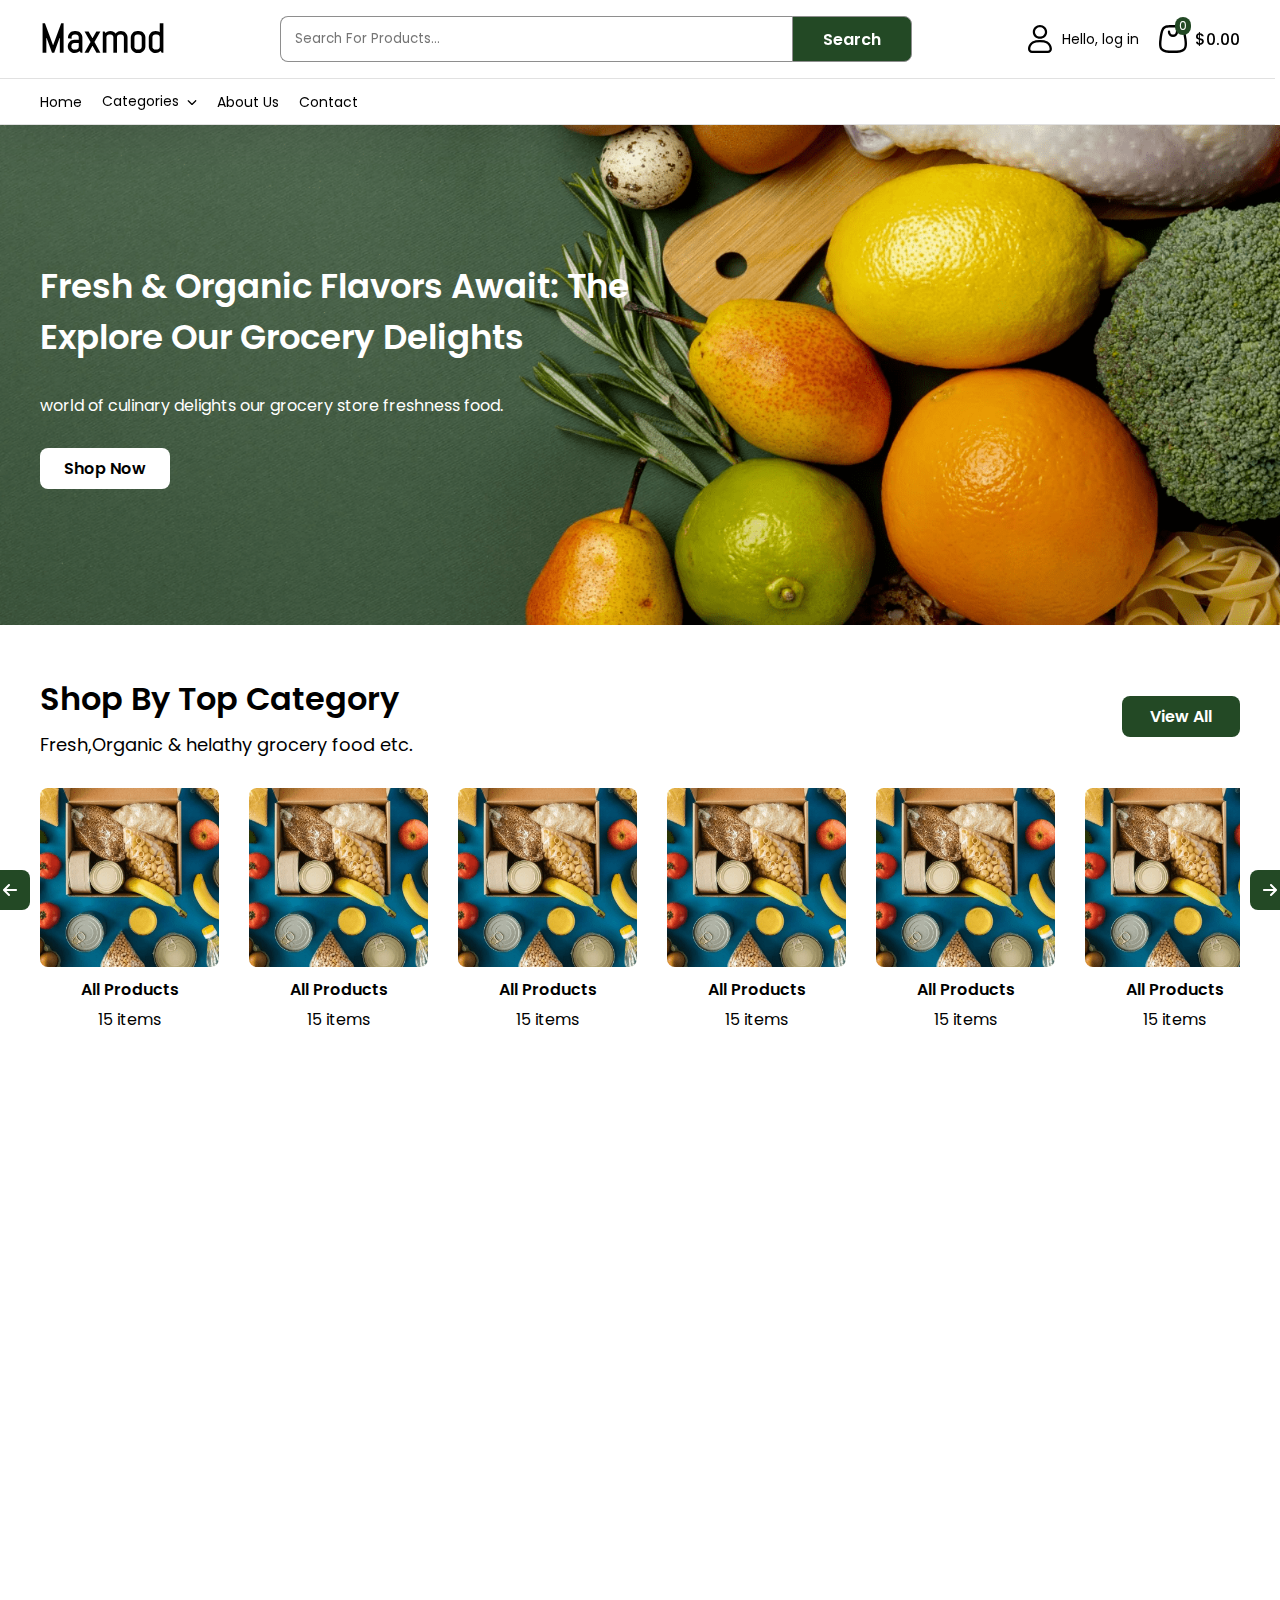
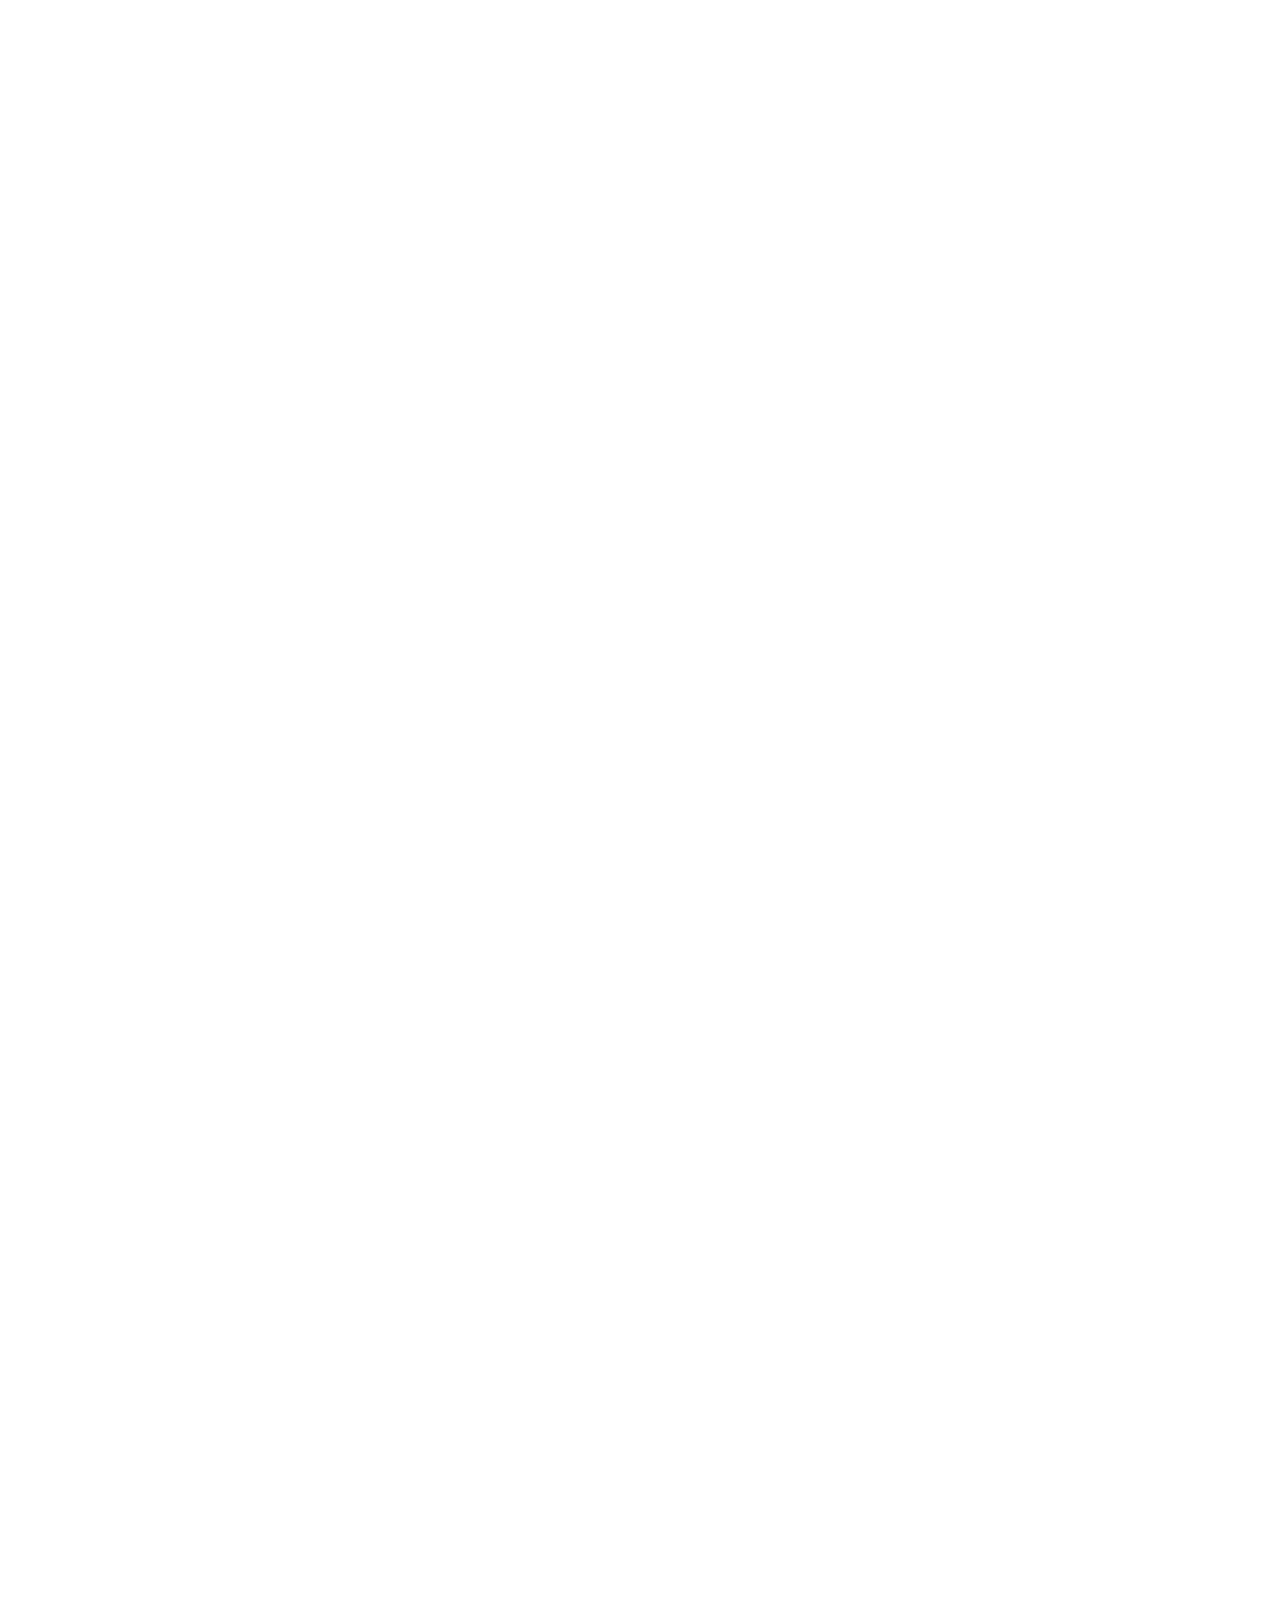
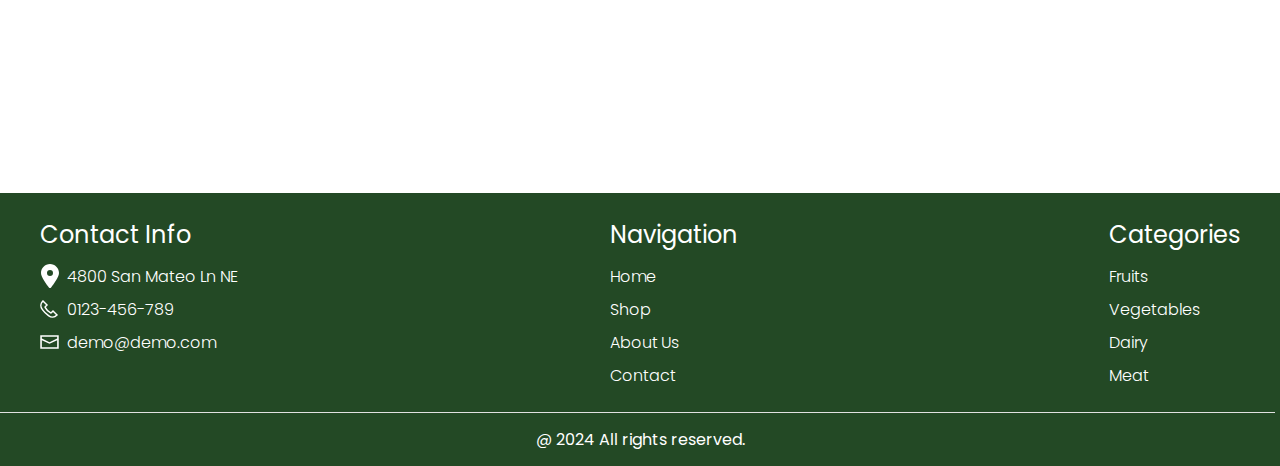
<file: index.html>
<!DOCTYPE html>
<html lang="en">
  <head>
    <meta charset="UTF-8" />
    <meta name="viewport" content="width=device-width, initial-scale=1.0" />
    <!-- Style -->
    <link rel="stylesheet" href="./client/assets/css/layout.min.css" />
    <link rel="stylesheet" href="./client/assets/css/index.min.css" />
    <link
      rel="icon"
      type="image/x-icon"
      href="./client/assets/icons/favicon.png"
    />
    <title>@ViewData["Title"]</title>
  </head>
  <body>
    <!-- Header Start -->
    <header>
      <div class="container">
        <div class="header-top">
          <!-- Logo -->
          <div class="left-side">
            <div class="burger-menu">
              <div class="bar"></div>
              <div class="bar"></div>
              <div class="bar"></div>
            </div>
            <a href="#">
              <h1 class="logo">Maxmod</h1>
            </a>
          </div>
          <!-- Search -->
          <form class="search" id="search-form">
            <input placeholder="Search For Products..." type="text" />
            <button class="btn" type="submit">Search</button>
          </form>
          <!-- Account-Cart -->
          <div class="account-cart">
            <!-- Account -->
            <div class="account-container">
              <button class="wrapper">
                <img src="./client/assets/icons/user_icon.svg" alt="" />
                <span>Hello, log in</span>
              </button>

              <div class="account-dropdown hidden">
                <ul>
                  <li>
                    <a href="#">
                      <img src="./client/assets/icons/signin_icon.svg" alt="" />
                      <span>Log In</span>
                    </a>
                  </li>
                  <li>
                    <a href="#">
                      <img src="./client/assets/icons/signup_icon.svg" alt="" />
                      <span>Register</span>
                    </a>
                  </li>
                  <li>
                    <a href="#">
                      <img
                        src="./client/assets/icons/signout_icon.svg"
                        alt=""
                      />
                      <span>Log Out</span>
                    </a>
                  </li>
                </ul>
              </div>
            </div>
            <!-- Cart -->
            <div class="cart-container">
              <button class="header-cart">
                <div class="cart-icon">
                  <img src="./client/assets/icons/cart_icon.svg" alt="" />
                  <span>0</span>
                </div>
                <span class="header-cart-total">$0.00</span>
              </button>
              <div class="cart-drawer hidden">
                <div class="drawer-top">
                  <h3>Shopping cart (1)</h3>
                  <button>
                    <img src="./client/assets/icons/close_icon.svg" alt="" />
                  </button>
                </div>
                <div class="line"></div>
                <ul class="drawer-middle">
                  <li class="product">
                    <a href="#">
                      <img
                        src="./client/assets/images/product/product-1.jpg"
                        alt=""
                      />
                    </a>
                    <div class="right-side">
                      <div class="product-detail">
                        <a href="#">Lorem ipsum dolor sit amet consectetur.</a>
                        <p>Weight: <span>500gm</span></p>
                        <span class="price">$19.00</span>
                      </div>
                      <div class="cart-control">
                        <button class="btn">
                          <img
                            src="./client/assets/icons/trashcan_icon.svg"
                            alt=""
                          />
                        </button>
                        <div class="count-control">
                          <button class="decrease" id="decrease-btn">-</button>
                          <input value="1" type="number" id="count-input" />
                          <button class="increase" id="increase-btn">+</button>
                        </div>
                      </div>
                    </div>
                  </li>
                </ul>
                <div class="line"></div>
                <div class="drawer-bottom">
                  <div class="subtotal-container">
                    <span>Subtotal (1)</span>
                    <span class="subtotal">$19.00</span>
                  </div>
                  <div class="wrapper">
                    <a class="btn" href="#">View Cart</a>
                    <a class="btn" href="#">Checkout</a>
                  </div>
                </div>
              </div>
              <div class="overlay hidden"></div>
            </div>
          </div>
        </div>
        <div class="line out-of-container"></div>
        <div class="header-bottom">
          <nav>
            <ul class="navigation">
              <li class="active">
                <a href="#">Home</a>
              </li>
              <li class="categories">
                <a href="#">
                  Categories
                  <img src="./client/assets/icons/chevron.svg" alt="" />
                </a>
                <div class="nav-dropdown hidden">
                  <ul class="container">
                    <li>
                      <a href="#">All Products</a>
                    </li>
                    <li>
                      <a href="#">Fruits</a>
                      <div class="line"></div>
                      <div class="children">
                        <a href="#">Apple</a>
                        <a href="#">Pear</a>
                      </div>
                    </li>
                  </ul>
                  <div class="line"></div>
                </div>
              </li>
              <li>
                <a href="#">About Us</a>
              </li>
              <li>
                <a href="#">Contact</a>
              </li>
            </ul>
          </nav>
        </div>
        <div class="line out-of-container"></div>
      </div>
    </header>
    <main>
      <!-- Intro Section -->
      <section class="introduction-section">
        <img
          src="./client/assets/images/misc/intro_img.png"
          alt=""
          class="intro-img"
        />
        <div class="container">
          <h1 class="intro-title">
            Fresh & Organic Flavors Await: The Explore Our Grocery Delights
          </h1>
          <p class="intro-text">
            world of culinary delights our grocery store freshness food.
          </p>
          <a href="#" class="btn">Shop Now</a>
        </div>
      </section>
      <!-- Shop by category section -->
      <section class="shop-by-category-section">
        <div class="container">
          <div class="slider-top">
            <div class="text">
              <h2>Shop By Top Category</h2>
              <h3>Fresh,Organic & helathy grocery food etc.</h3>
            </div>
            <a href="#" class="btn">View All</a>
          </div>
          <div class="slider">
            <button class="slider-back btn">
              <img src="./client/assets/icons/arrow_icon.svg" alt="" />
            </button>
            <div class="slide-container">
              <div class="slide-wrapper">
                <div class="slide">
                  <a href="#">
                    <div class="img-container">
                      <img
                        src="./client/assets/images/category/all_product.png"
                        alt=""
                      />
                    </div>
                    <span class="category-name">All Products</span>
                  </a>
                  <p class="product-count">15 items</p>
                </div>
                <div class="slide">
                  <a href="#">
                    <div class="img-container">
                      <img
                        src="./client/assets/images/category/all_product.png"
                        alt=""
                      />
                    </div>
                    <span class="category-name">All Products</span>
                  </a>
                  <p class="product-count">15 items</p>
                </div>
                <div class="slide">
                  <a href="#">
                    <div class="img-container">
                      <img
                        src="./client/assets/images/category/all_product.png"
                        alt=""
                      />
                    </div>
                    <span class="category-name">All Products</span>
                  </a>
                  <p class="product-count">15 items</p>
                </div>
                <div class="slide">
                  <a href="#">
                    <div class="img-container">
                      <img
                        src="./client/assets/images/category/all_product.png"
                        alt=""
                      />
                    </div>
                    <span class="category-name">All Products</span>
                  </a>
                  <p class="product-count">15 items</p>
                </div>
                <div class="slide">
                  <a href="#">
                    <div class="img-container">
                      <img
                        src="./client/assets/images/category/all_product.png"
                        alt=""
                      />
                    </div>
                    <span class="category-name">All Products</span>
                  </a>
                  <p class="product-count">15 items</p>
                </div>
                <div class="slide">
                  <a href="#">
                    <div class="img-container">
                      <img
                        src="./client/assets/images/category/all_product.png"
                        alt=""
                      />
                    </div>
                    <span class="category-name">All Products</span>
                  </a>
                  <p class="product-count">15 items</p>
                </div>
                <div class="slide">
                  <a href="#">
                    <div class="img-container">
                      <img
                        src="./client/assets/images/category/all_product.png"
                        alt=""
                      />
                    </div>
                    <span class="category-name">All Products</span>
                  </a>
                  <p class="product-count">15 items</p>
                </div>
                <div class="slide">
                  <a href="#">
                    <div class="img-container">
                      <img
                        src="./client/assets/images/category/all_product.png"
                        alt=""
                      />
                    </div>
                    <span class="category-name">All Products</span>
                  </a>
                  <p class="product-count">15 items</p>
                </div>
              </div>
            </div>
            <button class="slider-frwd btn">
              <img src="./client/assets/icons/arrow_icon.svg" alt="" />
            </button>
          </div>
        </div>
      </section>
      <!-- Weeks highligths section -->
      <section class="weeks-highligths-section">
        <div class="container">
          <div class="slider-top">
            <div class="text">
              <h2>This Weeks Highlight Products</h2>
              <h3>Fresh,Organic & helathy grocery food etc.</h3>
            </div>
          </div>
          <div class="slider">
            <button class="slider-back btn">
              <img src="./client/assets/icons/arrow_icon.svg" alt="" />
            </button>
            <div class="slide-container">
              <div class="slide-wrapper">
                <div class="slide">
                  <div class="top">
                    <div class="badges">
                      <div class="new-badge"></div>
                      <div class="out-of-stock-badge"></div>
                      <div class="save-badge" data-dollar="1.00"></div>
                    </div>
                    <a href="#">
                      <img
                        src="./client/assets/images/product/product-1.jpg"
                        alt=""
                        class="main-img"
                      />
                      <img
                        src="./client/assets/images/product/product-2.png"
                        alt=""
                        class="hover-img"
                      />
                    </a>
                    <div class="actions">
                      <a href="#" class="btn">Detailed Look</a>
                      <a href="#" class="btn">Add To Cart</a>
                    </div>
                  </div>
                  <div class="bottom">
                    <h6>Vendor.Name</h6>
                    <a href="#">Product.Name</a>
                    <div class="price-wrapper">
                      <span class="selling-price">$5.00</span>
                      <span class="old-price">$6.00</span>
                    </div>
                    <div class="line"></div>
                    <h5>Weight</h5>
                    <div class="variations">
                      <label for="variation-500gm" class="variation active"
                        >500gm</label
                      >
                      <input
                        checked="checked"
                        style="display: none"
                        type="radio"
                        id="variation-500gm"
                        name="variation"
                      />
                      <label for="variation-1kg" class="variation out"
                        >1kg</label
                      >
                      <input
                        style="display: none"
                        type="radio"
                        id="variation-1kg"
                        name="variation"
                        disabled
                      />
                      <label for="variation-2kg" class="variation">2kg</label>
                      <input
                        style="display: none"
                        type="radio"
                        id="variation-2kg"
                        name="variation"
                      />
                    </div>
                  </div>
                </div>
                <div class="slide">
                  <div class="top">
                    <div class="badges">
                      <div class="new-badge"></div>
                      <div class="out-of-stock-badge"></div>
                      <div class="save-badge" data-dollar="1.00"></div>
                    </div>
                    <a href="#">
                      <img
                        src="./client/assets/images/product/product-1.jpg"
                        alt=""
                        class="main-img"
                      />
                      <img
                        src="./client/assets/images/product/product-2.png"
                        alt=""
                        class="hover-img"
                      />
                    </a>
                    <div class="actions">
                      <a href="#" class="btn">Detailed Look</a>
                      <a href="#" class="btn">Add To Cart</a>
                    </div>
                  </div>
                  <div class="bottom">
                    <h6>Vendor.Name</h6>
                    <a href="#">Product.Name</a>
                    <div class="price-wrapper">
                      <span class="selling-price">$5.00</span>
                      <span class="old-price">$6.00</span>
                    </div>
                    <div class="line"></div>
                    <h5>Weight</h5>
                    <div class="variations">
                      <label for="variation-500gm" class="variation active"
                        >500gm</label
                      >
                      <input
                        checked="checked"
                        style="display: none"
                        type="radio"
                        id="variation-500gm"
                        name="variation"
                      />
                      <label for="variation-1kg" class="variation out"
                        >1kg</label
                      >
                      <input
                        style="display: none"
                        type="radio"
                        id="variation-1kg"
                        name="variation"
                        disabled
                      />
                      <label for="variation-2kg" class="variation">2kg</label>
                      <input
                        style="display: none"
                        type="radio"
                        id="variation-2kg"
                        name="variation"
                      />
                    </div>
                  </div>
                </div>
                <div class="slide">
                  <div class="top">
                    <div class="badges">
                      <div class="new-badge"></div>
                      <div class="out-of-stock-badge"></div>
                      <div class="save-badge" data-dollar="1.00"></div>
                    </div>
                    <a href="#">
                      <img
                        src="./client/assets/images/product/product-1.jpg"
                        alt=""
                        class="main-img"
                      />
                      <img
                        src="./client/assets/images/product/product-2.png"
                        alt=""
                        class="hover-img"
                      />
                    </a>
                    <div class="actions">
                      <a href="#" class="btn">Detailed Look</a>
                      <a href="#" class="btn">Add To Cart</a>
                    </div>
                  </div>
                  <div class="bottom">
                    <h6>Vendor.Name</h6>
                    <a href="#">Product.Name</a>
                    <div class="price-wrapper">
                      <span class="selling-price">$5.00</span>
                      <span class="old-price">$6.00</span>
                    </div>
                    <div class="line"></div>
                    <h5>Weight</h5>
                    <div class="variations">
                      <label for="variation-500gm" class="variation active"
                        >500gm</label
                      >
                      <input
                        checked="checked"
                        style="display: none"
                        type="radio"
                        id="variation-500gm"
                        name="variation"
                      />
                      <label for="variation-1kg" class="variation out"
                        >1kg</label
                      >
                      <input
                        style="display: none"
                        type="radio"
                        id="variation-1kg"
                        name="variation"
                        disabled
                      />
                      <label for="variation-2kg" class="variation">2kg</label>
                      <input
                        style="display: none"
                        type="radio"
                        id="variation-2kg"
                        name="variation"
                      />
                    </div>
                  </div>
                </div>
                <div class="slide">
                  <div class="top">
                    <div class="badges">
                      <div class="new-badge"></div>
                      <div class="out-of-stock-badge"></div>
                      <div class="save-badge" data-dollar="1.00"></div>
                    </div>
                    <a href="#">
                      <img
                        src="./client/assets/images/product/product-1.jpg"
                        alt=""
                        class="main-img"
                      />
                      <img
                        src="./client/assets/images/product/product-2.png"
                        alt=""
                        class="hover-img"
                      />
                    </a>
                    <div class="actions">
                      <a href="#" class="btn">Detailed Look</a>
                      <a href="#" class="btn">Add To Cart</a>
                    </div>
                  </div>
                  <div class="bottom">
                    <h6>Vendor.Name</h6>
                    <a href="#">Product.Name</a>
                    <div class="price-wrapper">
                      <span class="selling-price">$5.00</span>
                      <span class="old-price">$6.00</span>
                    </div>
                    <div class="line"></div>
                    <h5>Weight</h5>
                    <div class="variations">
                      <label for="variation-500gm" class="variation active"
                        >500gm</label
                      >
                      <input
                        checked="checked"
                        style="display: none"
                        type="radio"
                        id="variation-500gm"
                        name="variation"
                      />
                      <label for="variation-1kg" class="variation out"
                        >1kg</label
                      >
                      <input
                        style="display: none"
                        type="radio"
                        id="variation-1kg"
                        name="variation"
                        disabled
                      />
                      <label for="variation-2kg" class="variation">2kg</label>
                      <input
                        style="display: none"
                        type="radio"
                        id="variation-2kg"
                        name="variation"
                      />
                    </div>
                  </div>
                </div>
                <div class="slide">
                  <div class="top">
                    <div class="badges">
                      <div class="new-badge"></div>
                      <div class="out-of-stock-badge"></div>
                      <div class="save-badge" data-dollar="1.00"></div>
                    </div>
                    <a href="#">
                      <img
                        src="./client/assets/images/product/product-1.jpg"
                        alt=""
                        class="main-img"
                      />
                      <img
                        src="./client/assets/images/product/product-2.png"
                        alt=""
                        class="hover-img"
                      />
                    </a>
                    <div class="actions">
                      <a href="#" class="btn">Detailed Look</a>
                      <a href="#" class="btn">Add To Cart</a>
                    </div>
                  </div>
                  <div class="bottom">
                    <h6>Vendor.Name</h6>
                    <a href="#">Product.Name</a>
                    <div class="price-wrapper">
                      <span class="selling-price">$5.00</span>
                      <span class="old-price">$6.00</span>
                    </div>
                    <div class="line"></div>
                    <h5>Weight</h5>
                    <div class="variations">
                      <label for="variation-500gm" class="variation active"
                        >500gm</label
                      >
                      <input
                        checked="checked"
                        style="display: none"
                        type="radio"
                        id="variation-500gm"
                        name="variation"
                      />
                      <label for="variation-1kg" class="variation out"
                        >1kg</label
                      >
                      <input
                        style="display: none"
                        type="radio"
                        id="variation-1kg"
                        name="variation"
                        disabled
                      />
                      <label for="variation-2kg" class="variation">2kg</label>
                      <input
                        style="display: none"
                        type="radio"
                        id="variation-2kg"
                        name="variation"
                      />
                    </div>
                  </div>
                </div>
              </div>
            </div>
            <button class="slider-frwd btn">
              <img src="./client/assets/icons/arrow_icon.svg" alt="" />
            </button>
          </div>
        </div>
      </section>
      <!-- Scrolling text section -->
      <section class="scrolling-text-section">
        <div class="scroll">
          <div class="right-to-left">
            <!-- 10 -->
            <p>Mega Sale! Specials Up To 30% Off!</p>
            <p>Get 6% Instant Discount on All Products !</p>

            <p>Mega Sale! Specials Up To 30% Off!</p>
            <p>Get 6% Instant Discount on All Products !</p>
            <p>Mega Sale! Specials Up To 30% Off!</p>
            <p>Get 6% Instant Discount on All Products !</p>
            <p>Mega Sale! Specials Up To 30% Off!</p>
            <p>Get 6% Instant Discount on All Products !</p>
            <p>Mega Sale! Specials Up To 30% Off!</p>
            <p>Get 6% Instant Discount on All Products !</p>
            <p>Mega Sale! Specials Up To 30% Off!</p>
            <p>Get 6% Instant Discount on All Products !</p>
            <p>Mega Sale! Specials Up To 30% Off!</p>
            <p>Get 6% Instant Discount on All Products !</p>
            <p>Mega Sale! Specials Up To 30% Off!</p>
            <p>Get 6% Instant Discount on All Products !</p>
            <p>Mega Sale! Specials Up To 30% Off!</p>
            <p>Get 6% Instant Discount on All Products !</p>
            <p>Mega Sale! Specials Up To 30% Off!</p>
            <p>Get 6% Instant Discount on All Products !</p>
          </div>
        </div>
      </section>
      <!-- Promo section -->
      <section class="promo-section">
        <div class="container">
          <img src="./client/assets/images/misc/bnr1.png" alt="" />
          <div class="text-container">
            <h2>Best Organic & Fresh Food <span>For Your Good Health</span></h2>
            <p>
              Immerse yourself in a holistic journey to wellness with our
              exquisite range of organic and fresh foods. Nourish your body with
              nature's bounty, cultivating a foundation for sustained vitality
              and optimal health. Your path to a healthier lifestyle begins with
              the purity and goodness we bring to your plate, ensuring a
              harmonious balance between taste and well-being.
            </p>
          </div>
        </div>
      </section>
      <!-- Small promos section -->
      <section class="small-promos-section">
        <div class="container">
          <div class="wrapper">
            <img src="./client/assets/images/misc/bnr2.png" alt="" />
            <h5>Daily Fresh & Healthy Food</h5>
            <h4>Sale 20%Off Fresh & Organic Vegetables</h4>
            <p>limited time: online only!</p>
            <a href="#">Shop now</a>
          </div>
          <div class="wrapper">
            <img src="./client/assets/images/misc/b2.png" alt="" />
            <h5>Fresh Juice</h5>
            <h4>Sweetness Of Summer With Strawberry Juice</h4>
            <p>Quench your thirst with juice</p>
            <a href="#">Shop now</a>
          </div>
          <div class="wrapper">
            <img src="./client/assets/images/misc/b3.png" alt="" />
            <h5>Organic Vegetables</h5>
            <h4>Premium Organic Vegetables For A Healthier Feast"</h4>
            <p>nutritional value packed</p>
            <a href="#">Shop now</a>
          </div>
        </div>
      </section>
      <!-- Delivery info section -->
      <section class="delivery-info-section">
        <div class="container">
          <div class="wrapper">
            <div class="img-wrapper">
              <img src="./client/assets/icons/shiping_icon.svg" alt="" />
            </div>
            <div class="text-wrapper">
              <h3>Free Shipping</h3>
              <p>Shipping Is A Great Way Spend More.</p>
            </div>
          </div>
          <div class="wrapper">
            <div class="img-wrapper">
              <img
                src="./client/assets/icons/money_guarantee_icon.svg"
                alt=""
              />
            </div>
            <div class="text-wrapper">
              <h3>Money Guarantee</h3>
              <p>Financial Guarantee Is An Agreement.</p>
            </div>
          </div>
          <div class="wrapper">
            <div class="img-wrapper">
              <img
                src="./client/assets/icons/flexible_payment_icon.svg"
                alt=""
              />
            </div>
            <div class="text-wrapper">
              <h3>Flexible Payment</h3>
              <p>Allows Consumers To Purchase A Product</p>
            </div>
          </div>
          <div class="wrapper">
            <div class="img-wrapper">
              <img src="./client/assets/icons/support_icon.svg" alt="" />
            </div>
            <div class="text-wrapper">
              <h3>24/7 Support</h3>
              <p>Customer Service Support</p>
            </div>
          </div>
        </div>
      </section>
      <!-- Big promo section -->
      <section class="big-promo-section">
        <div class="container">
          <img src="./client/assets/images/misc/bnr3.png" alt="" />
          <h3>Organic Fruits & Vegetables</h3>
          <h2>
            Don't Miss Amazing Fresh & Healthy Organic Grocery Food Deals!
          </h2>
          <p>Organic Fresh Food very heart of the modern food..</p>
          <a href="#" class="btn">Shop Now</a>
        </div>
      </section>
      <!-- Vendor section -->
      <section class="vendor-section">
        <div class="container">
          <div class="slider">
            <div class="slide-container">
              <div class="slide-wrapper">
                <img
                  class="slide"
                  src="./client/assets/images/vendor/1_c3392416-576e-4c5c-b826-b6e143bb513d.png"
                  alt=""
                />
                <img
                  class="slide"
                  src="./client/assets/images/vendor/2_1c4b30d7-c150-41db-8703-2e4d065c8cbe.png"
                  alt=""
                />
                <img
                  class="slide"
                  src="./client/assets/images/vendor/3_8b98564b-198e-4ecf-9a56-c23986826fbf.png"
                  alt=""
                />
                <img
                  class="slide"
                  src="./client/assets/images/vendor/4_53a90bfe-4c85-479d-937d-a4120a22ee1b.png"
                  alt=""
                />
                <img
                  class="slide"
                  src="./client/assets/images/vendor/1_c3392416-576e-4c5c-b826-b6e143bb513d.png"
                  alt=""
                />
                <img
                  class="slide"
                  src="./client/assets/images/vendor/2_1c4b30d7-c150-41db-8703-2e4d065c8cbe.png"
                  alt=""
                />
                <img
                  class="slide"
                  src="./client/assets/images/vendor/3_8b98564b-198e-4ecf-9a56-c23986826fbf.png"
                  alt=""
                />
                <img
                  class="slide"
                  src="./client/assets/images/vendor/4_53a90bfe-4c85-479d-937d-a4120a22ee1b.png"
                  alt=""
                />
                <img
                  class="slide"
                  src="./client/assets/images/vendor/1_c3392416-576e-4c5c-b826-b6e143bb513d.png"
                  alt=""
                />
              </div>
            </div>
          </div>
        </div>
      </section>
    </main>
    <!-- Footer Start -->
    <footer>
      <div class="container">
        <nav>
          <ul>
            <li>
              <h3>Contact Info</h3>
              <ul>
                <li>
                  <img src="./client/assets/icons/footer_location.svg" alt="" />
                  <p>4800 San Mateo Ln NE</p>
                </li>
                <li>
                  <img src="./client/assets/icons/footer_phone.svg" alt="" />
                  <p>0123-456-789</p>
                </li>
                <li>
                  <img src="./client/assets/icons/footer_mail.svg" alt="asd" />
                  <p>demo@demo.com</p>
                </li>
              </ul>
            </li>
            <li>
              <h3>Navigation</h3>
              <ul>
                <li>
                  <a href="#"> Home </a>
                </li>
                <li>
                  <a href="#"> Shop </a>
                </li>
                <li>
                  <a href="#"> About Us </a>
                </li>
                <li>
                  <a href="#"> Contact </a>
                </li>
              </ul>
            </li>
            <li>
              <h3>Categories</h3>
              <ul>
                <li>
                  <a href="#">Fruits</a>
                </li>
                <li>
                  <a href="#">Vegetables</a>
                </li>
                <li>
                  <a href="#">Dairy</a>
                </li>
                <li>
                  <a href="#">Meat</a>
                </li>
              </ul>
            </li>
          </ul>
        </nav>
        <div class="line out-of-container"></div>
        <span class="copyright">@ 2024 All rights reserved.</span>
      </div>
      <button
        style="
          background: linear-gradient(
            to top,
            rgb(0, 0, 0) 0%,
            rgb(255, 255, 255) 0%
          );
        "
        class="back-to-top"
      >
        <img src="./client/assets/icons/chevron.svg" alt="" />
      </button>
    </footer>
    <!-- Scripts -->
    <script src="./client/assets/js/layout.min.js"></script>
    <script src="./client/assets/js/index.min.js"></script>
  </body>
</html>
</file>
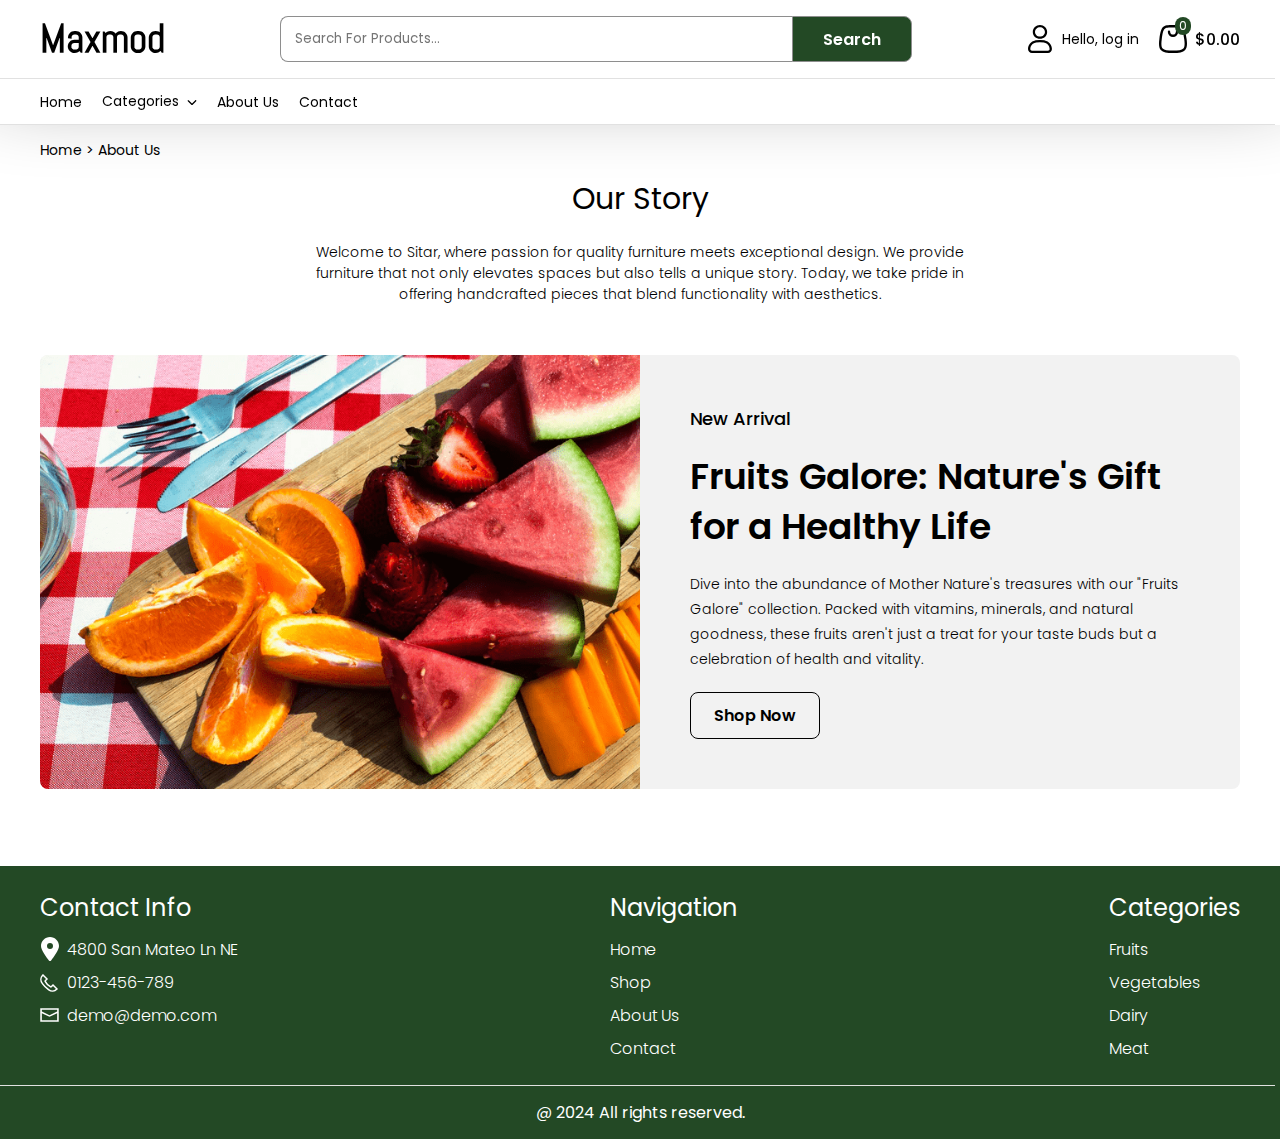
<file: about.html>
<!DOCTYPE html>
<html lang="en">
  <head>
    <meta charset="UTF-8" />
    <meta name="viewport" content="width=device-width, initial-scale=1.0" />
    <!-- Style -->
    <link rel="stylesheet" href="./client/assets/css/layout.min.css" />
    <link rel="stylesheet" href="./client/assets/css/about.min.css" />
    <link
      rel="icon"
      type="image/x-icon"
      href="./client/assets/icons/favicon.png"
    />
    <title>@ViewData["Title"]</title>
  </head>
  <body>
    <!-- Header Start -->
    <header>
      <div class="container">
        <div class="header-top">
          <!-- Logo -->
          <div class="left-side">
            <div class="burger-menu">
              <div class="bar"></div>
              <div class="bar"></div>
              <div class="bar"></div>
            </div>
            <a href="#">
              <h1 class="logo">Maxmod</h1>
            </a>
          </div>
          <!-- Search -->
          <form class="search" id="search-form">
            <input placeholder="Search For Products..." type="text" />
            <button class="btn" type="submit">Search</button>
          </form>
          <!-- Account-Cart -->
          <div class="account-cart">
            <!-- Account -->
            <div class="account-container">
              <button class="wrapper">
                <img src="./client/assets/icons/user_icon.svg" alt="" />
                <span>Hello, log in</span>
              </button>

              <div class="account-dropdown hidden">
                <ul>
                  <li>
                    <a href="#">
                      <img src="./client/assets/icons/signin_icon.svg" alt="" />
                      <span>Log In</span>
                    </a>
                  </li>
                  <li>
                    <a href="#">
                      <img src="./client/assets/icons/signup_icon.svg" alt="" />
                      <span>Register</span>
                    </a>
                  </li>
                  <li>
                    <a href="#">
                      <img
                        src="./client/assets/icons/signout_icon.svg"
                        alt=""
                      />
                      <span>Log Out</span>
                    </a>
                  </li>
                </ul>
              </div>
            </div>
            <!-- Cart -->
            <div class="cart-container">
              <button class="header-cart">
                <div class="cart-icon">
                  <img src="./client/assets/icons/cart_icon.svg" alt="" />
                  <span>0</span>
                </div>
                <span class="header-cart-total">$0.00</span>
              </button>
              <div class="cart-drawer hidden">
                <div class="drawer-top">
                  <h3>Shopping cart (1)</h3>
                  <button>
                    <img src="./client/assets/icons/close_icon.svg" alt="" />
                  </button>
                </div>
                <div class="line"></div>
                <ul class="drawer-middle">
                  <li class="product">
                    <a href="#">
                      <img
                        src="./client/assets/images/product/product-1.jpg"
                        alt=""
                      />
                    </a>
                    <div class="right-side">
                      <div class="product-detail">
                        <a href="#">Lorem ipsum dolor sit amet consectetur.</a>
                        <p>Weight: <span>500gm</span></p>
                        <span class="price">$19.00</span>
                      </div>
                      <div class="cart-control">
                        <button class="btn">
                          <img
                            src="./client/assets/icons/trashcan_icon.svg"
                            alt=""
                          />
                        </button>
                        <div class="count-control">
                          <button class="decrease" id="decrease-btn">-</button>
                          <input value="1" type="number" id="count-input" />
                          <button class="increase" id="increase-btn">+</button>
                        </div>
                      </div>
                    </div>
                  </li>
                </ul>
                <div class="line"></div>
                <div class="drawer-bottom">
                  <div class="subtotal-container">
                    <span>Subtotal (1)</span>
                    <span class="subtotal">$19.00</span>
                  </div>
                  <div class="wrapper">
                    <a class="btn" href="#">View Cart</a>
                    <a class="btn" href="#">Checkout</a>
                  </div>
                </div>
              </div>
              <div class="overlay hidden"></div>
            </div>
          </div>
        </div>
        <div class="line out-of-container"></div>
        <div class="header-bottom">
          <nav>
            <ul class="navigation">
              <li>
                <a href="#">Home</a>
              </li>
              <li class="categories">
                <a href="#">
                  Categories
                  <img src="./client/assets/icons/chevron.svg" alt="" />
                </a>
                <div class="nav-dropdown hidden">
                  <ul class="container">
                    <li>
                      <a href="#">All Products</a>
                    </li>
                    <li>
                      <a href="#">Fruits</a>
                      <div class="line"></div>
                      <div class="children">
                        <a href="#">Apple</a>
                        <a href="#">Pear</a>
                      </div>
                    </li>
                  </ul>
                  <div class="line"></div>
                </div>
              </li>
              <li class="active">
                <a href="#">About Us</a>
              </li>
              <li>
                <a href="#">Contact</a>
              </li>
            </ul>
          </nav>
        </div>
        <div class="line out-of-container"></div>
      </div>
    </header>
    <main>
      <div class="container">
        <div class="breadcrumbs">
          <span><a href="#">Home </a>>&nbsp;</span><span> About Us</span>
        </div>
        <!-- About Start -->
        <section class="about-section">
          <h1 class="about-title">Our Story</h1>
          <p class="about-description">
            Welcome to Sitar, where passion for quality furniture meets
            exceptional design. We provide furniture that not only elevates
            spaces but also tells a unique story. Today, we take pride in
            offering handcrafted pieces that blend functionality with
            aesthetics.
          </p>
          <div class="about-box">
            <img
              class="box-image"
              src="./client/assets/images/misc/fruit-snacks-at-picnic.png"
              alt=""
            />
            <div class="right-side">
              <span class="box-text">New Arrival</span>
              <h2 class="box-title">
                Fruits Galore: Nature's Gift for a Healthy Life
              </h2>
              <p class="box-description">
                Dive into the abundance of Mother Nature's treasures with our
                "Fruits Galore" collection. Packed with vitamins, minerals, and
                natural goodness, these fruits aren't just a treat for your
                taste buds but a celebration of health and vitality.
              </p>
              <a class="btn" href="#">Shop Now</a>
            </div>
          </div>
        </section>
      </div>
    </main>
    <!-- Footer Start -->
    <footer>
      <div class="container">
        <nav>
          <ul>
            <li>
              <h3>Contact Info</h3>
              <ul>
                <li>
                  <img src="./client/assets/icons/footer_location.svg" alt="" />
                  <p>4800 San Mateo Ln NE</p>
                </li>
                <li>
                  <img src="./client/assets/icons/footer_phone.svg" alt="" />
                  <p>0123-456-789</p>
                </li>
                <li>
                  <img src="./client/assets/icons/footer_mail.svg" alt="asd" />
                  <p>demo@demo.com</p>
                </li>
              </ul>
            </li>
            <li>
              <h3>Navigation</h3>
              <ul>
                <li>
                  <a href="#"> Home </a>
                </li>
                <li>
                  <a href="#"> Shop </a>
                </li>
                <li>
                  <a href="#"> About Us </a>
                </li>
                <li>
                  <a href="#"> Contact </a>
                </li>
              </ul>
            </li>
            <li>
              <h3>Categories</h3>
              <ul>
                <li>
                  <a href="#">Fruits</a>
                </li>
                <li>
                  <a href="#">Vegetables</a>
                </li>
                <li>
                  <a href="#">Dairy</a>
                </li>
                <li>
                  <a href="#">Meat</a>
                </li>
              </ul>
            </li>
          </ul>
        </nav>
        <div class="line out-of-container"></div>
        <span class="copyright">@ 2024 All rights reserved.</span>
      </div>
      <button
        style="
          background: linear-gradient(
            to top,
            rgb(0, 0, 0) 0%,
            rgb(255, 255, 255) 0%
          );
        "
        class="back-to-top"
      >
        <img src="./client/assets/icons/chevron.svg" alt="" />
      </button>
    </footer>
    <!-- Scripts -->
    <script src="./client/assets/js/layout.min.js"></script>
  </body>
</html>
</file>
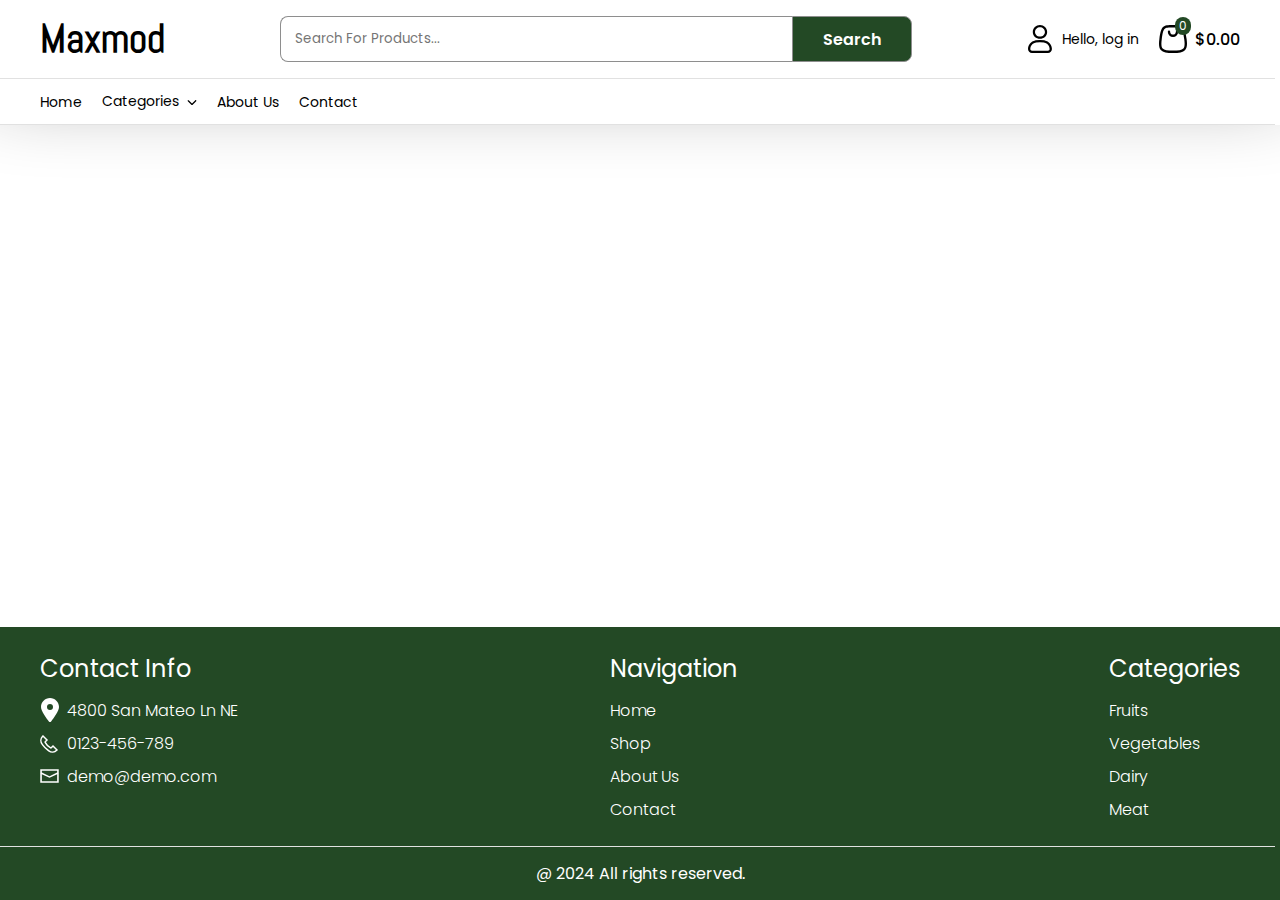
<file: blank.html>
<!DOCTYPE html>
<html lang="en">
  <head>
    <meta charset="UTF-8" />
    <meta name="viewport" content="width=device-width, initial-scale=1.0" />
    <!-- Style -->
    <link rel="stylesheet" href="./client/assets/css/layout.min.css" />
    <link
      rel="icon"
      type="image/x-icon"
      href="./client/assets/icons/favicon.png"
    />
    <title>@ViewData["Title"]</title>
  </head>
  <body>
    <!-- Header Start -->
    <header>
      <div class="container">
        <div class="header-top">
          <!-- Logo -->
          <div class="left-side">
            <div class="burger-menu">
              <div class="bar"></div>
              <div class="bar"></div>
              <div class="bar"></div>
            </div>
            <a href="#">
              <h1 class="logo">Maxmod</h1>
            </a>
          </div>
          <!-- Search -->
          <form class="search" id="search-form">
            <input placeholder="Search For Products..." type="text" />
            <button class="btn" type="submit">Search</button>
          </form>
          <!-- Account-Cart -->
          <div class="account-cart">
            <!-- Account -->
            <div class="account-container">
              <button class="wrapper">
                <img src="./client/assets/icons/user_icon.svg" alt="" />
                <span>Hello, log in</span>
              </button>

              <div class="account-dropdown hidden">
                <ul>
                  <li>
                    <a href="#">
                      <img src="./client/assets/icons/signin_icon.svg" alt="" />
                      <span>Log In</span>
                    </a>
                  </li>
                  <li>
                    <a href="#">
                      <img src="./client/assets/icons/signup_icon.svg" alt="" />
                      <span>Register</span>
                    </a>
                  </li>
                  <li>
                    <a href="#">
                      <img
                        src="./client/assets/icons/signout_icon.svg"
                        alt=""
                      />
                      <span>Log Out</span>
                    </a>
                  </li>
                </ul>
              </div>
            </div>
            <!-- Cart -->
            <div class="cart-container">
              <button class="header-cart">
                <div class="cart-icon">
                  <img src="./client/assets/icons/cart_icon.svg" alt="" />
                  <span>0</span>
                </div>
                <span class="header-cart-total">$0.00</span>
              </button>
              <div class="cart-drawer hidden">
                <div class="drawer-top">
                  <h3>Shopping cart (1)</h3>
                  <button>
                    <img src="./client/assets/icons/close_icon.svg" alt="" />
                  </button>
                </div>
                <div class="line"></div>
                <ul class="drawer-middle">
                  <li class="product">
                    <a href="#">
                      <img
                        src="./client/assets/images/product/product-1.jpg"
                        alt=""
                      />
                    </a>
                    <div class="right-side">
                      <div class="product-detail">
                        <a href="#">Lorem ipsum dolor sit amet consectetur.</a>
                        <p>Weight: <span>500gm</span></p>
                        <span class="price">$19.00</span>
                      </div>
                      <div class="cart-control">
                        <button class="btn">
                          <img
                            src="./client/assets/icons/trashcan_icon.svg"
                            alt=""
                          />
                        </button>
                        <div class="count-control">
                          <button class="decrease" id="decrease-btn">-</button>
                          <input value="1" type="number" id="count-input" />
                          <button class="increase" id="increase-btn">+</button>
                        </div>
                      </div>
                    </div>
                  </li>
                </ul>
                <div class="line"></div>
                <div class="drawer-bottom">
                  <div class="subtotal-container">
                    <span>Subtotal (1)</span>
                    <span class="subtotal">$19.00</span>
                  </div>
                  <div class="wrapper">
                    <a class="btn" href="#">View Cart</a>
                    <a class="btn" href="#">Checkout</a>
                  </div>
                </div>
              </div>
              <div class="overlay hidden"></div>
            </div>
          </div>
        </div>
        <div class="line out-of-container"></div>
        <div class="header-bottom">
          <nav>
            <ul class="navigation">
              <li class="active">
                <a href="#">Home</a>
              </li>
              <li class="categories">
                <a href="#">
                  Categories
                  <img src="./client/assets/icons/chevron.svg" alt="" />
                </a>
                <div class="nav-dropdown hidden">
                  <ul class="container">
                    <li>
                      <a href="#">All Products</a>
                    </li>
                    <li>
                      <a href="#">Fruits</a>
                      <div class="line"></div>
                      <div class="children">
                        <a href="#">Apple</a>
                        <a href="#">Pear</a>
                      </div>
                    </li>
                  </ul>
                  <div class="line"></div>
                </div>
              </li>
              <li>
                <a href="#">About Us</a>
              </li>
              <li>
                <a href="#">Contact</a>
              </li>
            </ul>
          </nav>
        </div>
        <div class="line out-of-container"></div>
      </div>
    </header>
    <main><!-- @RenderBody --></main>
    <!-- Footer Start -->
    <footer>
      <div class="container">
        <nav>
          <ul>
            <li>
              <h3>Contact Info</h3>
              <ul>
                <li>
                  <img src="./client/assets/icons/footer_location.svg" alt="" />
                  <p>4800 San Mateo Ln NE</p>
                </li>
                <li>
                  <img src="./client/assets/icons/footer_phone.svg" alt="" />
                  <p>0123-456-789</p>
                </li>
                <li>
                  <img src="./client/assets/icons/footer_mail.svg" alt="asd" />
                  <p>demo@demo.com</p>
                </li>
              </ul>
            </li>
            <li>
              <h3>Navigation</h3>
              <ul>
                <li>
                  <a href="#"> Home </a>
                </li>
                <li>
                  <a href="#"> Shop </a>
                </li>
                <li>
                  <a href="#"> About Us </a>
                </li>
                <li>
                  <a href="#"> Contact </a>
                </li>
              </ul>
            </li>
            <li>
              <h3>Categories</h3>
              <ul>
                <li>
                  <a href="#">Fruits</a>
                </li>
                <li>
                  <a href="#">Vegetables</a>
                </li>
                <li>
                  <a href="#">Dairy</a>
                </li>
                <li>
                  <a href="#">Meat</a>
                </li>
              </ul>
            </li>
          </ul>
        </nav>
        <div class="line out-of-container"></div>
        <span class="copyright">@ 2024 All rights reserved.</span>
      </div>
      <button
        style="
          background: linear-gradient(
            to top,
            rgb(0, 0, 0) 0%,
            rgb(255, 255, 255) 0%
          );
        "
        class="back-to-top"
      >
        <img src="./client/assets/icons/chevron.svg" alt="" />
      </button>
    </footer>
    <!-- Scripts -->
    <script src="./client/assets/js/layout.min.js"></script>
  </body>
</html>
</file>
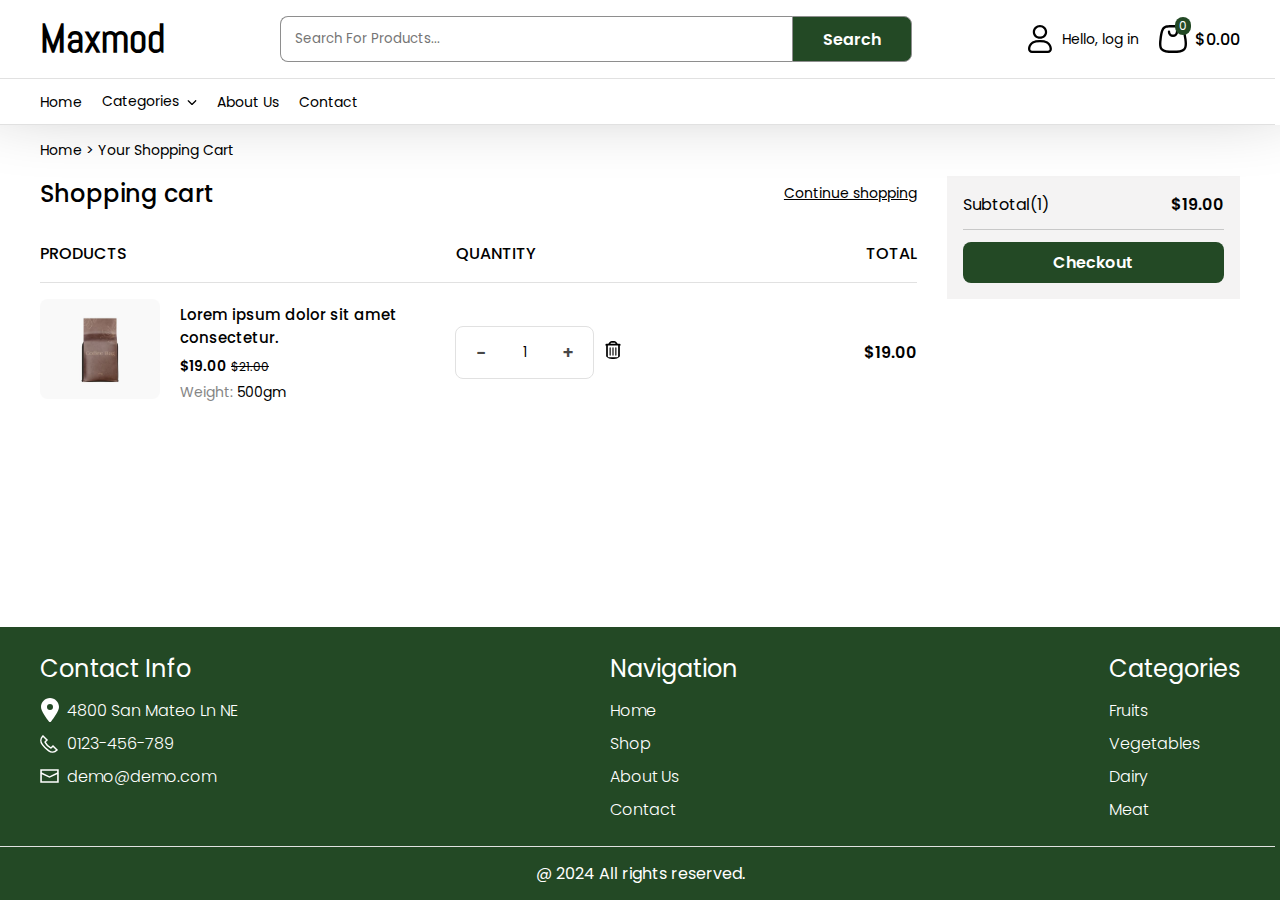
<file: cart.html>
<!DOCTYPE html>
<html lang="en">
  <head>
    <meta charset="UTF-8" />
    <meta name="viewport" content="width=device-width, initial-scale=1.0" />
    <!-- Style -->
    <link rel="stylesheet" href="./client/assets/css/layout.min.css" />
    <link rel="stylesheet" href="./client/assets/css/cart.min.css" />
    <link
      rel="icon"
      type="image/x-icon"
      href="./client/assets/icons/favicon.png"
    />
    <title>@ViewData["Title"]</title>
  </head>
  <body>
    <!-- Header Start -->
    <header>
      <div class="container">
        <div class="header-top">
          <!-- Logo -->
          <div class="left-side">
            <div class="burger-menu">
              <div class="bar"></div>
              <div class="bar"></div>
              <div class="bar"></div>
            </div>
            <a href="#">
              <h1 class="logo">Maxmod</h1>
            </a>
          </div>
          <!-- Search -->
          <form class="search" id="search-form">
            <input placeholder="Search For Products..." type="text" />
            <button class="btn" type="submit">Search</button>
          </form>
          <!-- Account-Cart -->
          <div class="account-cart">
            <!-- Account -->
            <div class="account-container">
              <button class="wrapper">
                <img src="./client/assets/icons/user_icon.svg" alt="" />
                <span>Hello, log in</span>
              </button>

              <div class="account-dropdown hidden">
                <ul>
                  <li>
                    <a href="#">
                      <img src="./client/assets/icons/signin_icon.svg" alt="" />
                      <span>Log In</span>
                    </a>
                  </li>
                  <li>
                    <a href="#">
                      <img src="./client/assets/icons/signup_icon.svg" alt="" />
                      <span>Register</span>
                    </a>
                  </li>
                  <li>
                    <a href="#">
                      <img
                        src="./client/assets/icons/signout_icon.svg"
                        alt=""
                      />
                      <span>Log Out</span>
                    </a>
                  </li>
                </ul>
              </div>
            </div>
            <!-- Cart -->
            <div class="cart-container">
              <button class="header-cart">
                <div class="cart-icon">
                  <img src="./client/assets/icons/cart_icon.svg" alt="" />
                  <span>0</span>
                </div>
                <span class="header-cart-total">$0.00</span>
              </button>
              <div class="cart-drawer hidden">
                <div class="drawer-top">
                  <h3>Shopping cart (1)</h3>
                  <button>
                    <img src="./client/assets/icons/close_icon.svg" alt="" />
                  </button>
                </div>
                <div class="line"></div>
                <ul class="drawer-middle">
                  <li class="product">
                    <a href="#">
                      <img
                        src="./client/assets/images/product/product-1.jpg"
                        alt=""
                      />
                    </a>
                    <div class="right-side">
                      <div class="product-detail">
                        <a href="#">Lorem ipsum dolor sit amet consectetur.</a>
                        <p>Weight: <span>500gm</span></p>
                        <span class="price">$19.00</span>
                      </div>
                      <div class="cart-control">
                        <button class="btn">
                          <img
                            src="./client/assets/icons/trashcan_icon.svg"
                            alt=""
                          />
                        </button>
                        <div class="count-control">
                          <button class="decrease" id="decrease-btn">-</button>
                          <input value="1" type="number" id="count-input" />
                          <button class="increase" id="increase-btn">+</button>
                        </div>
                      </div>
                    </div>
                  </li>
                </ul>
                <div class="line"></div>
                <div class="drawer-bottom">
                  <div class="subtotal-container">
                    <span>Subtotal (1)</span>
                    <span class="subtotal">$19.00</span>
                  </div>
                  <div class="wrapper">
                    <a class="btn" href="#">View Cart</a>
                    <a class="btn" href="#">Checkout</a>
                  </div>
                </div>
              </div>
              <div class="overlay hidden"></div>
            </div>
          </div>
        </div>
        <div class="line out-of-container"></div>
        <div class="header-bottom">
          <nav>
            <ul class="navigation">
              <li>
                <a href="#">Home</a>
              </li>
              <li class="categories">
                <a href="#">
                  Categories
                  <img src="./client/assets/icons/chevron.svg" alt="" />
                </a>
                <div class="nav-dropdown hidden">
                  <ul class="container">
                    <li>
                      <a href="#">All Products</a>
                    </li>
                    <li>
                      <a href="#">Fruits</a>
                      <div class="line"></div>
                      <div class="children">
                        <a href="#">Apple</a>
                        <a href="#">Pear</a>
                      </div>
                    </li>
                  </ul>
                  <div class="line"></div>
                </div>
              </li>
              <li>
                <a href="#">About Us</a>
              </li>
              <li>
                <a href="#">Contact</a>
              </li>
            </ul>
          </nav>
        </div>
        <div class="line out-of-container"></div>
      </div>
    </header>
    <main>
      <div class="container">
        <div class="breadcrumbs">
          <span><a href="#">Home </a>>&nbsp;</span
          ><span> Your Shopping Cart</span>
        </div>
        <!-- Cart Start -->
        <section class="cart-section">
          <div class="left-side">
            <div class="page-top">
              <h2>Shopping cart</h2>
              <a href="#">Continue shopping</a>
            </div>
            <div class="products-container">
              <div class="top">
                <span>Products</span>
                <span>Quantity</span>
                <span>Total</span>
              </div>
              <div class="line"></div>
              <ul class="bottom">
                <li class="product">
                  <a href="#">
                    <img
                      src="./client/assets/images/product/product-1.jpg"
                      alt=""
                    />
                  </a>
                  <div class="right-side">
                    <div class="wrapper">
                      <div class="product-detail">
                        <a href="#">Lorem ipsum dolor sit amet consectetur.</a>
                        <div>
                          <span class="selling-price">$19.00</span>
                          <span class="old-price">$21.00</span>
                        </div>
                        <p>Weight: <span>500gm</span></p>
                      </div>
                      <div class="quantity">
                        <div class="count-control">
                          <button class="decrease">-</button>
                          <input value="1" type="number" />
                          <button class="increase">+</button>
                        </div>

                        <button class="remove-item-btn">
                          <img
                            src="./client/assets/icons/trashcan_2_icon.svg"
                            alt=""
                          />
                        </button>
                      </div>
                    </div>

                    <span class="total-price">$19.00</span>
                  </div>
                </li>
              </ul>
            </div>
          </div>
          <div class="checkout-container">
            <div class="subtotal">
              <p>Subtotal(1)</p>
              <span>$19.00</span>
            </div>
            <div class="line"></div>
            <a href="#" class="btn">Checkout</a>
          </div>
        </section>
      </div>
    </main>
    <!-- Footer Start -->
    <footer>
      <div class="container">
        <nav>
          <ul>
            <li>
              <h3>Contact Info</h3>
              <ul>
                <li>
                  <img src="./client/assets/icons/footer_location.svg" alt="" />
                  <p>4800 San Mateo Ln NE</p>
                </li>
                <li>
                  <img src="./client/assets/icons/footer_phone.svg" alt="" />
                  <p>0123-456-789</p>
                </li>
                <li>
                  <img src="./client/assets/icons/footer_mail.svg" alt="asd" />
                  <p>demo@demo.com</p>
                </li>
              </ul>
            </li>
            <li>
              <h3>Navigation</h3>
              <ul>
                <li>
                  <a href="#"> Home </a>
                </li>
                <li>
                  <a href="#"> Shop </a>
                </li>
                <li>
                  <a href="#"> About Us </a>
                </li>
                <li>
                  <a href="#"> Contact </a>
                </li>
              </ul>
            </li>
            <li>
              <h3>Categories</h3>
              <ul>
                <li>
                  <a href="#">Fruits</a>
                </li>
                <li>
                  <a href="#">Vegetables</a>
                </li>
                <li>
                  <a href="#">Dairy</a>
                </li>
                <li>
                  <a href="#">Meat</a>
                </li>
              </ul>
            </li>
          </ul>
        </nav>
        <div class="line out-of-container"></div>
        <span class="copyright">@ 2024 All rights reserved.</span>
      </div>
      <button
        style="
          background: linear-gradient(
            to top,
            rgb(0, 0, 0) 0%,
            rgb(255, 255, 255) 0%
          );
        "
        class="back-to-top"
      >
        <img src="./client/assets/icons/chevron.svg" alt="" />
      </button>
    </footer>
    <!-- Scripts -->
    <script src="./client/assets/js/layout.min.js"></script>
  </body>
</html>
</file>
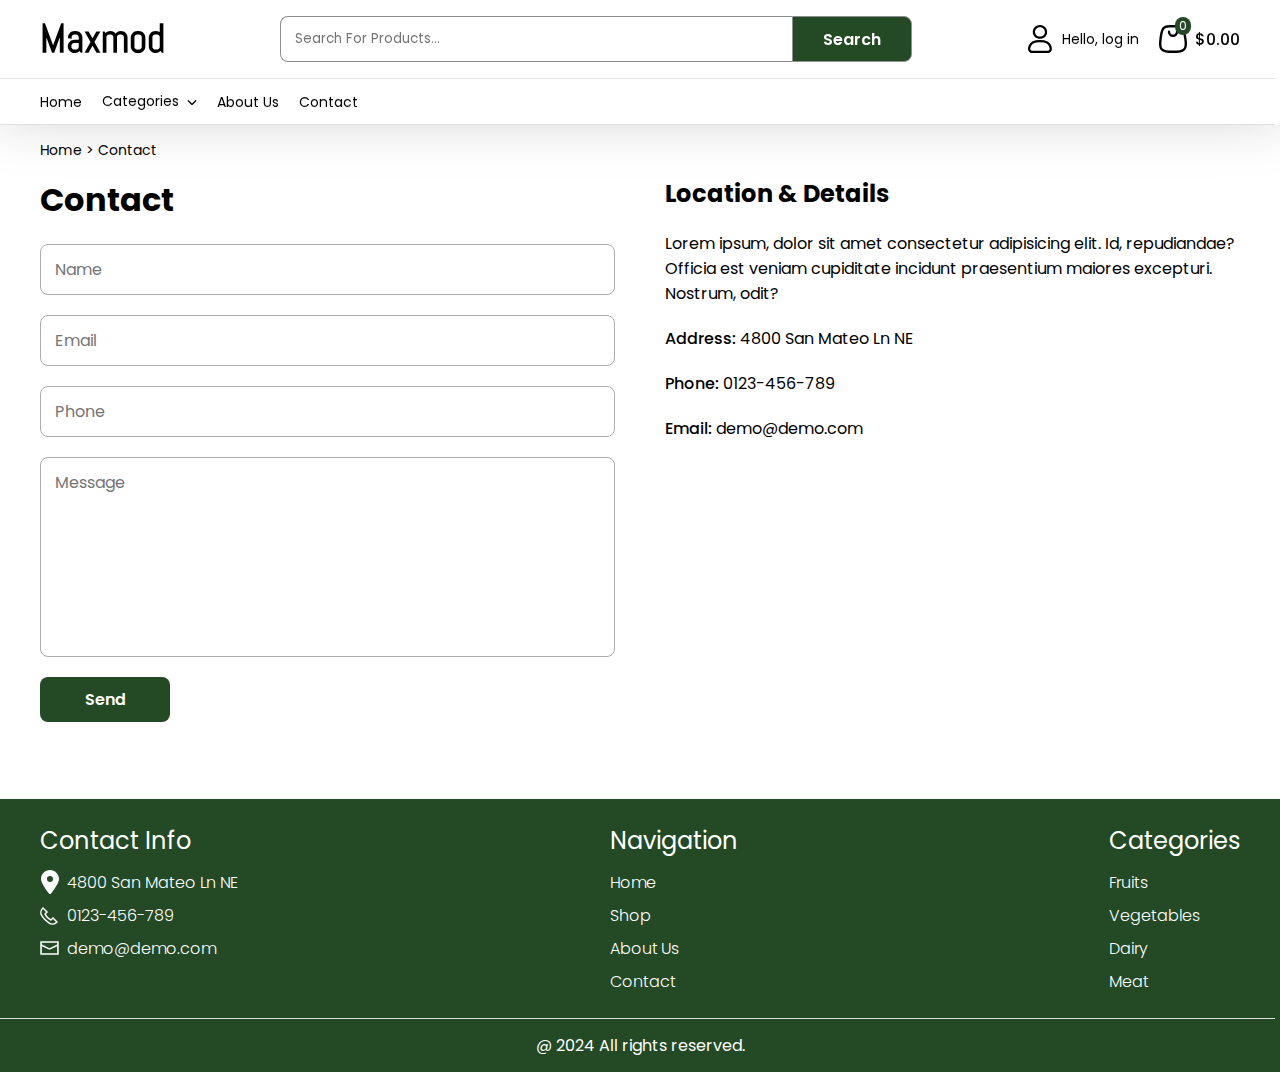
<file: contact.html>
<!DOCTYPE html>
<html lang="en">
  <head>
    <meta charset="UTF-8" />
    <meta name="viewport" content="width=device-width, initial-scale=1.0" />
    <!-- Style -->
    <link rel="stylesheet" href="./client/assets/css/layout.min.css" />
    <link rel="stylesheet" href="./client/assets/css/contact.min.css" />
    <link
      rel="icon"
      type="image/x-icon"
      href="./client/assets/icons/favicon.png"
    />
    <title>@ViewData["Title"]</title>
  </head>
  <body>
    <!-- Header Start -->
    <header>
      <div class="container">
        <div class="header-top">
          <!-- Logo -->
          <div class="left-side">
            <div class="burger-menu">
              <div class="bar"></div>
              <div class="bar"></div>
              <div class="bar"></div>
            </div>
            <a href="#">
              <h1 class="logo">Maxmod</h1>
            </a>
          </div>
          <!-- Search -->
          <form class="search" id="search-form">
            <input placeholder="Search For Products..." type="text" />
            <button class="btn" type="submit">Search</button>
          </form>
          <!-- Account-Cart -->
          <div class="account-cart">
            <!-- Account -->
            <div class="account-container">
              <button class="wrapper">
                <img src="./client/assets/icons/user_icon.svg" alt="" />
                <span>Hello, log in</span>
              </button>

              <div class="account-dropdown hidden">
                <ul>
                  <li>
                    <a href="#">
                      <img src="./client/assets/icons/signin_icon.svg" alt="" />
                      <span>Log In</span>
                    </a>
                  </li>
                  <li>
                    <a href="#">
                      <img src="./client/assets/icons/signup_icon.svg" alt="" />
                      <span>Register</span>
                    </a>
                  </li>
                  <li>
                    <a href="#">
                      <img
                        src="./client/assets/icons/signout_icon.svg"
                        alt=""
                      />
                      <span>Log Out</span>
                    </a>
                  </li>
                </ul>
              </div>
            </div>
            <!-- Cart -->
            <div class="cart-container">
              <button class="header-cart">
                <div class="cart-icon">
                  <img src="./client/assets/icons/cart_icon.svg" alt="" />
                  <span>0</span>
                </div>
                <span class="header-cart-total">$0.00</span>
              </button>
              <div class="cart-drawer hidden">
                <div class="drawer-top">
                  <h3>Shopping cart (1)</h3>
                  <button>
                    <img src="./client/assets/icons/close_icon.svg" alt="" />
                  </button>
                </div>
                <div class="line"></div>
                <ul class="drawer-middle">
                  <li class="product">
                    <a href="#">
                      <img
                        src="./client/assets/images/product/product-1.jpg"
                        alt=""
                      />
                    </a>
                    <div class="right-side">
                      <div class="product-detail">
                        <a href="#">Lorem ipsum dolor sit amet consectetur.</a>
                        <p>Weight: <span>500gm</span></p>
                        <span class="price">$19.00</span>
                      </div>
                      <div class="cart-control">
                        <button class="btn">
                          <img
                            src="./client/assets/icons/trashcan_icon.svg"
                            alt=""
                          />
                        </button>
                        <div class="count-control">
                          <button class="decrease" id="decrease-btn">-</button>
                          <input value="1" type="number" id="count-input" />
                          <button class="increase" id="increase-btn">+</button>
                        </div>
                      </div>
                    </div>
                  </li>
                </ul>
                <div class="line"></div>
                <div class="drawer-bottom">
                  <div class="subtotal-container">
                    <span>Subtotal (1)</span>
                    <span class="subtotal">$19.00</span>
                  </div>
                  <div class="wrapper">
                    <a class="btn" href="#">View Cart</a>
                    <a class="btn" href="#">Checkout</a>
                  </div>
                </div>
              </div>
              <div class="overlay hidden"></div>
            </div>
          </div>
        </div>
        <div class="line out-of-container"></div>
        <div class="header-bottom">
          <nav>
            <ul class="navigation">
              <li>
                <a href="#">Home</a>
              </li>
              <li class="categories">
                <a href="#">
                  Categories
                  <img src="./client/assets/icons/chevron.svg" alt="" />
                </a>
                <div class="nav-dropdown hidden">
                  <ul class="container">
                    <li>
                      <a href="#">All Products</a>
                    </li>
                    <li>
                      <a href="#">Fruits</a>
                      <div class="line"></div>
                      <div class="children">
                        <a href="#">Apple</a>
                        <a href="#">Pear</a>
                      </div>
                    </li>
                  </ul>
                  <div class="line"></div>
                </div>
              </li>
              <li>
                <a href="#">About Us</a>
              </li>
              <li class="active">
                <a href="#">Contact</a>
              </li>
            </ul>
          </nav>
        </div>
        <div class="line out-of-container"></div>
      </div>
    </header>
    <main>
      <div class="container">
        <div class="breadcrumbs">
          <span><a href="#">Home </a>>&nbsp;</span><span> Contact</span>
        </div>
        <!-- Contact Start -->
        <section class="contact-section">
          <form id="contact-form">
            <h1>Contact</h1>
            <input placeholder="Name" type="text" id="name" />
            <input placeholder="Email" type="email" id="email" />
            <input placeholder="Phone" type="text" id="phone" />
            <textarea placeholder="Message" type="text" id="phone"></textarea>
            <button class="btn" type="submit">Send</button>
          </form>
          <div class="location-details">
            <h2>Location & Details</h2>
            <p>
              Lorem ipsum, dolor sit amet consectetur adipisicing elit. Id,
              repudiandae? Officia est veniam cupiditate incidunt praesentium
              maiores excepturi. Nostrum, odit?
            </p>
            <div>Address: <span>4800 San Mateo Ln NE</span></div>
            <div>Phone: <span>0123-456-789</span></div>
            <div>Email: <span>demo@demo.com</span></div>
          </div>
        </section>
      </div>
    </main>
    <!-- Footer Start -->
    <footer>
      <div class="container">
        <nav>
          <ul>
            <li>
              <h3>Contact Info</h3>
              <ul>
                <li>
                  <img src="./client/assets/icons/footer_location.svg" alt="" />
                  <p>4800 San Mateo Ln NE</p>
                </li>
                <li>
                  <img src="./client/assets/icons/footer_phone.svg" alt="" />
                  <p>0123-456-789</p>
                </li>
                <li>
                  <img src="./client/assets/icons/footer_mail.svg" alt="asd" />
                  <p>demo@demo.com</p>
                </li>
              </ul>
            </li>
            <li>
              <h3>Navigation</h3>
              <ul>
                <li>
                  <a href="#"> Home </a>
                </li>
                <li>
                  <a href="#"> Shop </a>
                </li>
                <li>
                  <a href="#"> About Us </a>
                </li>
                <li>
                  <a href="#"> Contact </a>
                </li>
              </ul>
            </li>
            <li>
              <h3>Categories</h3>
              <ul>
                <li>
                  <a href="#">Fruits</a>
                </li>
                <li>
                  <a href="#">Vegetables</a>
                </li>
                <li>
                  <a href="#">Dairy</a>
                </li>
                <li>
                  <a href="#">Meat</a>
                </li>
              </ul>
            </li>
          </ul>
        </nav>
        <div class="line out-of-container"></div>
        <span class="copyright">@ 2024 All rights reserved.</span>
      </div>
      <button
        style="
          background: linear-gradient(
            to top,
            rgb(0, 0, 0) 0%,
            rgb(255, 255, 255) 0%
          );
        "
        class="back-to-top"
      >
        <img src="./client/assets/icons/chevron.svg" alt="" />
      </button>
    </footer>
    <!-- Scripts -->
    <script src="./client/assets/js/layout.min.js"></script>
  </body>
</html>
</file>
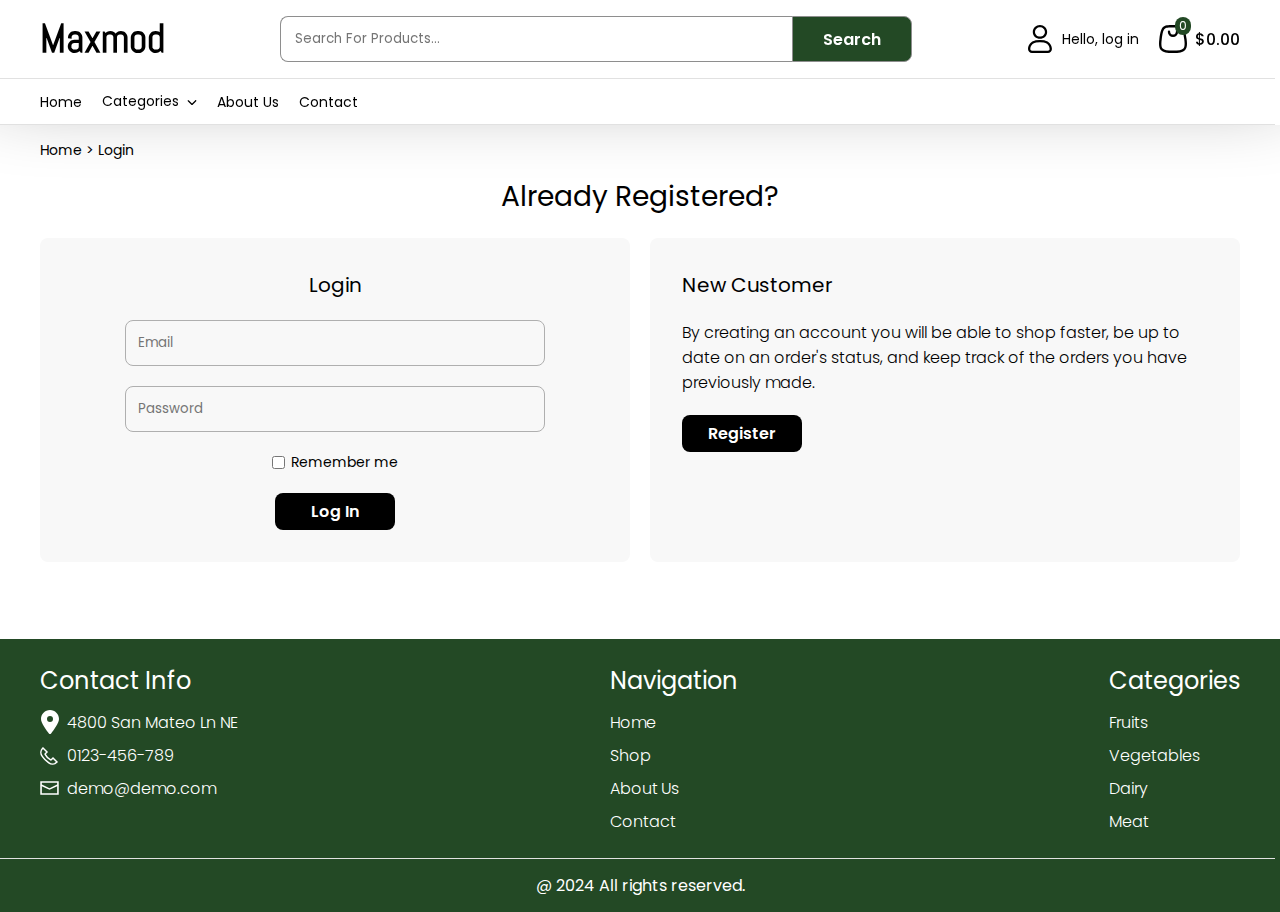
<file: login.html>
<!DOCTYPE html>
<html lang="en">
  <head>
    <meta charset="UTF-8" />
    <meta name="viewport" content="width=device-width, initial-scale=1.0" />
    <!-- Style -->
    <link rel="stylesheet" href="./client/assets/css/layout.min.css" />
    <link rel="stylesheet" href="./client/assets/css/login.min.css" />
    <link
      rel="icon"
      type="image/x-icon"
      href="./client/assets/icons/favicon.png"
    />
    <title>@ViewData["Title"]</title>
  </head>
  <body>
    <!-- Header Start -->
    <header>
      <div class="container">
        <div class="header-top">
          <!-- Logo -->
          <div class="left-side">
            <div class="burger-menu">
              <div class="bar"></div>
              <div class="bar"></div>
              <div class="bar"></div>
            </div>
            <a href="#">
              <h1 class="logo">Maxmod</h1>
            </a>
          </div>
          <!-- Search -->
          <form class="search" id="search-form">
            <input placeholder="Search For Products..." type="text" />
            <button class="btn" type="submit">Search</button>
          </form>
          <!-- Account-Cart -->
          <div class="account-cart">
            <!-- Account -->
            <div class="account-container">
              <button class="wrapper">
                <img src="./client/assets/icons/user_icon.svg" alt="" />
                <span>Hello, log in</span>
              </button>

              <div class="account-dropdown hidden">
                <ul>
                  <li>
                    <a href="#">
                      <img src="./client/assets/icons/signin_icon.svg" alt="" />
                      <span>Log In</span>
                    </a>
                  </li>
                  <li>
                    <a href="#">
                      <img src="./client/assets/icons/signup_icon.svg" alt="" />
                      <span>Register</span>
                    </a>
                  </li>
                  <li>
                    <a href="#">
                      <img
                        src="./client/assets/icons/signout_icon.svg"
                        alt=""
                      />
                      <span>Log Out</span>
                    </a>
                  </li>
                </ul>
              </div>
            </div>
            <!-- Cart -->
            <div class="cart-container">
              <button class="header-cart">
                <div class="cart-icon">
                  <img src="./client/assets/icons/cart_icon.svg" alt="" />
                  <span>0</span>
                </div>
                <span class="header-cart-total">$0.00</span>
              </button>
              <div class="cart-drawer hidden">
                <div class="drawer-top">
                  <h3>Shopping cart (1)</h3>
                  <button>
                    <img src="./client/assets/icons/close_icon.svg" alt="" />
                  </button>
                </div>
                <div class="line"></div>
                <ul class="drawer-middle">
                  <li class="product">
                    <a href="#">
                      <img
                        src="./client/assets/images/product/product-1.jpg"
                        alt=""
                      />
                    </a>
                    <div class="right-side">
                      <div class="product-detail">
                        <a href="#">Lorem ipsum dolor sit amet consectetur.</a>
                        <p>Weight: <span>500gm</span></p>
                        <span class="price">$19.00</span>
                      </div>
                      <div class="cart-control">
                        <button class="btn">
                          <img
                            src="./client/assets/icons/trashcan_icon.svg"
                            alt=""
                          />
                        </button>
                        <div class="count-control">
                          <button class="decrease" id="decrease-btn">-</button>
                          <input value="1" type="number" id="count-input" />
                          <button class="increase" id="increase-btn">+</button>
                        </div>
                      </div>
                    </div>
                  </li>
                </ul>
                <div class="line"></div>
                <div class="drawer-bottom">
                  <div class="subtotal-container">
                    <span>Subtotal (1)</span>
                    <span class="subtotal">$19.00</span>
                  </div>
                  <div class="wrapper">
                    <a class="btn" href="#">View Cart</a>
                    <a class="btn" href="#">Checkout</a>
                  </div>
                </div>
              </div>
              <div class="overlay hidden"></div>
            </div>
          </div>
        </div>
        <div class="line out-of-container"></div>
        <div class="header-bottom">
          <nav>
            <ul class="navigation">
              <li>
                <a href="#">Home</a>
              </li>
              <li class="categories">
                <a href="#">
                  Categories
                  <img src="./client/assets/icons/chevron.svg" alt="" />
                </a>
                <div class="nav-dropdown hidden">
                  <ul class="container">
                    <li>
                      <a href="#">All Products</a>
                    </li>
                    <li>
                      <a href="#">Fruits</a>
                      <div class="line"></div>
                      <div class="children">
                        <a href="#">Apple</a>
                        <a href="#">Pear</a>
                      </div>
                    </li>
                  </ul>
                  <div class="line"></div>
                </div>
              </li>
              <li>
                <a href="#">About Us</a>
              </li>
              <li>
                <a href="#">Contact</a>
              </li>
            </ul>
          </nav>
        </div>
        <div class="line out-of-container"></div>
      </div>
    </header>
    <main>
      <div class="container">
        <div class="breadcrumbs">
          <span><a href="#">Home </a>>&nbsp;</span><span> Login</span>
        </div>
        <!-- Login Start -->
        <section class="login-section">
          <h1>Already Registered?</h1>
          <div class="login-wrapper">
            <div class="left-side">
              <h3>Login</h3>
              <form class="login" id="login-form">
                <input placeholder="Email" type="email" />
                <input placeholder="Password" type="password" />
                <label for="remember" class="remember-checkbox">
                  <input type="checkbox" id="remember" />
                  <span>Remember me</span>
                </label>
                <button class="btn" type="submit">Log In</button>
              </form>
            </div>
            <div class="right-side">
              <h3>New Customer</h3>
              <p>
                By creating an account you will be able to shop faster, be up to
                date on an order's status, and keep track of the orders you have
                previously made.
              </p>
              <a href="#" class="btn">Register</a>
            </div>
          </div>
        </section>
      </div>
    </main>
    <!-- Footer Start -->
    <footer>
      <div class="container">
        <nav>
          <ul>
            <li>
              <h3>Contact Info</h3>
              <ul>
                <li>
                  <img src="./client/assets/icons/footer_location.svg" alt="" />
                  <p>4800 San Mateo Ln NE</p>
                </li>
                <li>
                  <img src="./client/assets/icons/footer_phone.svg" alt="" />
                  <p>0123-456-789</p>
                </li>
                <li>
                  <img src="./client/assets/icons/footer_mail.svg" alt="asd" />
                  <p>demo@demo.com</p>
                </li>
              </ul>
            </li>
            <li>
              <h3>Navigation</h3>
              <ul>
                <li>
                  <a href="#"> Home </a>
                </li>
                <li>
                  <a href="#"> Shop </a>
                </li>
                <li>
                  <a href="#"> About Us </a>
                </li>
                <li>
                  <a href="#"> Contact </a>
                </li>
              </ul>
            </li>
            <li>
              <h3>Categories</h3>
              <ul>
                <li>
                  <a href="#">Fruits</a>
                </li>
                <li>
                  <a href="#">Vegetables</a>
                </li>
                <li>
                  <a href="#">Dairy</a>
                </li>
                <li>
                  <a href="#">Meat</a>
                </li>
              </ul>
            </li>
          </ul>
        </nav>
        <div class="line out-of-container"></div>
        <span class="copyright">@ 2024 All rights reserved.</span>
      </div>
      <button
        style="
          background: linear-gradient(
            to top,
            rgb(0, 0, 0) 0%,
            rgb(255, 255, 255) 0%
          );
        "
        class="back-to-top"
      >
        <img src="./client/assets/icons/chevron.svg" alt="" />
      </button>
    </footer>
    <!-- Scripts -->
    <script src="./client/assets/js/layout.min.js"></script>
  </body>
</html>
</file>
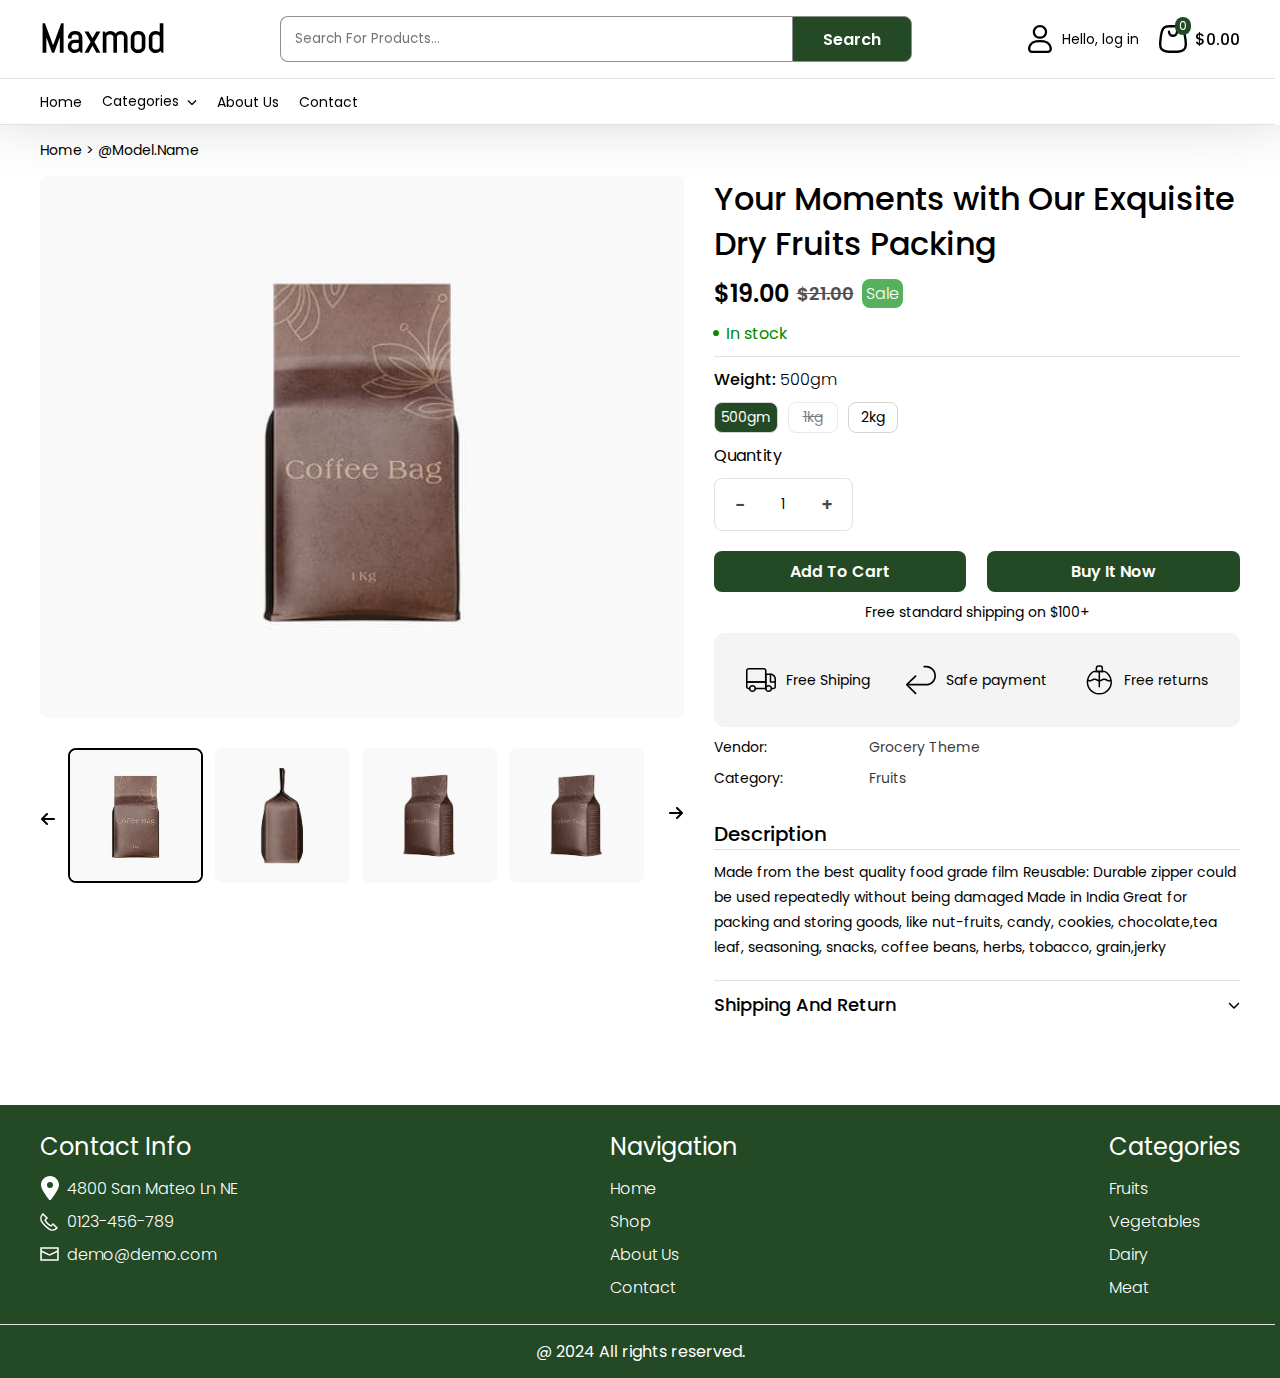
<file: product-detail.html>
<!DOCTYPE html>
<html lang="en">
  <head>
    <meta charset="UTF-8" />
    <meta name="viewport" content="width=device-width, initial-scale=1.0" />
    <!-- Style -->
    <link rel="stylesheet" href="./client/assets/css/layout.min.css" />
    <link rel="stylesheet" href="./client/assets/css/product-detail.min.css" />
    <link
      rel="icon"
      type="image/x-icon"
      href="./client/assets/icons/favicon.png"
    />
    <title>@ViewData["Title"]</title>
  </head>
  <body>
    <!-- Header Start -->
    <header>
      <div class="container">
        <div class="header-top">
          <!-- Logo -->
          <div class="left-side">
            <div class="burger-menu">
              <div class="bar"></div>
              <div class="bar"></div>
              <div class="bar"></div>
            </div>
            <a href="#">
              <h1 class="logo">Maxmod</h1>
            </a>
          </div>
          <!-- Search -->
          <form class="search" id="search-form">
            <input placeholder="Search For Products..." type="text" />
            <button class="btn" type="submit">Search</button>
          </form>
          <!-- Account-Cart -->
          <div class="account-cart">
            <!-- Account -->
            <div class="account-container">
              <button class="wrapper">
                <img src="./client/assets/icons/user_icon.svg" alt="" />
                <span>Hello, log in</span>
              </button>

              <div class="account-dropdown hidden">
                <ul>
                  <li>
                    <a href="#">
                      <img src="./client/assets/icons/signin_icon.svg" alt="" />
                      <span>Log In</span>
                    </a>
                  </li>
                  <li>
                    <a href="#">
                      <img src="./client/assets/icons/signup_icon.svg" alt="" />
                      <span>Register</span>
                    </a>
                  </li>
                  <li>
                    <a href="#">
                      <img
                        src="./client/assets/icons/signout_icon.svg"
                        alt=""
                      />
                      <span>Log Out</span>
                    </a>
                  </li>
                </ul>
              </div>
            </div>
            <!-- Cart -->
            <div class="cart-container">
              <button class="header-cart">
                <div class="cart-icon">
                  <img src="./client/assets/icons/cart_icon.svg" alt="" />
                  <span>0</span>
                </div>
                <span class="header-cart-total">$0.00</span>
              </button>
              <div class="cart-drawer hidden">
                <div class="drawer-top">
                  <h3>Shopping cart (1)</h3>
                  <button>
                    <img src="./client/assets/icons/close_icon.svg" alt="" />
                  </button>
                </div>
                <div class="line"></div>
                <ul class="drawer-middle">
                  <li class="product">
                    <a href="#">
                      <img
                        src="./client/assets/images/product/product-1.jpg"
                        alt=""
                      />
                    </a>
                    <div class="right-side">
                      <div class="product-detail">
                        <a href="#">Lorem ipsum dolor sit amet consectetur.</a>
                        <p>Weight: <span>500gm</span></p>
                        <span class="price">$19.00</span>
                      </div>
                      <div class="cart-control">
                        <button class="btn">
                          <img
                            src="./client/assets/icons/trashcan_icon.svg"
                            alt=""
                          />
                        </button>
                        <div class="count-control">
                          <button class="decrease" id="decrease-btn">-</button>
                          <input value="1" type="number" id="count-input" />
                          <button class="increase" id="increase-btn">+</button>
                        </div>
                      </div>
                    </div>
                  </li>
                </ul>
                <div class="line"></div>
                <div class="drawer-bottom">
                  <div class="subtotal-container">
                    <span>Subtotal (1)</span>
                    <span class="subtotal">$19.00</span>
                  </div>
                  <div class="wrapper">
                    <a class="btn" href="#">View Cart</a>
                    <a class="btn" href="#">Checkout</a>
                  </div>
                </div>
              </div>
              <div class="overlay hidden"></div>
            </div>
          </div>
        </div>
        <div class="line out-of-container"></div>
        <div class="header-bottom">
          <nav>
            <ul class="navigation">
              <li>
                <a href="#">Home</a>
              </li>
              <li class="categories">
                <a href="#">
                  Categories
                  <img src="./client/assets/icons/chevron.svg" alt="" />
                </a>
                <div class="nav-dropdown hidden">
                  <ul class="container">
                    <li>
                      <a href="#">All Products</a>
                    </li>
                    <li>
                      <a href="#">Fruits</a>
                      <div class="line"></div>
                      <div class="children">
                        <a href="#">Apple</a>
                        <a href="#">Pear</a>
                      </div>
                    </li>
                  </ul>
                  <div class="line"></div>
                </div>
              </li>
              <li>
                <a href="#">About Us</a>
              </li>
              <li>
                <a href="#">Contact</a>
              </li>
            </ul>
          </nav>
        </div>
        <div class="line out-of-container"></div>
      </div>
    </header>
    <main>
      <div class="container">
        <div class="breadcrumbs">
          <span><a href="#">Home </a>>&nbsp;</span><span> @Model.Name</span>
        </div>
        <!-- Product Detail Start -->
        <section class="product-detail-section">
          <div class="left-side">
            <img
              src="./client/assets/images/product/product-1.jpg"
              alt=""
              class="main-img run-animation"
            />
            <div class="slider">
              <button class="slider-back">
                <img src="./client/assets/icons/arrow_icon.svg" alt="" />
              </button>
              <div class="slide-container">
                <div class="img-container">
                  <img
                    src="./client/assets/images/product/product-1.jpg"
                    alt=""
                    class="active"
                  />
                  <img
                    src="./client/assets/images/product/product-2.png"
                    alt=""
                  />
                  <img
                    src="./client/assets/images/product/product-3.png"
                    alt=""
                  />
                  <img
                    src="./client/assets/images/product/product-3.png"
                    alt=""
                  />
                  <img
                    src="./client/assets/images/product/product-3.png"
                    alt=""
                  />
                  <img
                    src="./client/assets/images/product/product-2.png"
                    alt=""
                  />
                  <img
                    src="./client/assets/images/product/product-1.jpg"
                    alt=""
                  />
                  <img
                    src="./client/assets/images/product/product-3.png"
                    alt=""
                  />
                </div>
              </div>
              <button class="slider-frwd">
                <img src="./client/assets/icons/arrow_icon.svg" alt="" />
              </button>
              <div class="mobile-slider">
                <button class="mobile-back">
                  <img src="./client/assets/icons/arrow_icon.svg" alt="" />
                </button>
                <span class="slide-count">1 / 6</span>
                <button class="mobile-frwd">
                  <img src="./client/assets/icons/arrow_icon.svg" alt="" />
                </button>
              </div>
            </div>
          </div>
          <div class="right-side">
            <h1 class="product-title">
              Your Moments with Our Exquisite Dry Fruits Packing
            </h1>
            <div class="price-container">
              <span class="selling-price">$19.00</span>
              <span class="old-price">$21.00</span>
              <span class="sale-badge"></span>
            </div>
            <div class="in-stock">&nbsp;&nbsp;&nbsp;In stock</div>
            <div class="line"></div>
            <div class="variation-name">Weight: <span>500gm</span></div>
            <div class="variations">
              <label for="variation-500gm" class="variation active"
                >500gm</label
              >
              <input
                checked="checked"
                style="display: none"
                type="radio"
                id="variation-500gm"
                name="variation"
              />
              <label for="variation-1kg" class="variation out">1kg</label>
              <input
                style="display: none"
                type="radio"
                id="variation-1kg"
                name="variation"
                disabled
              />
              <label for="variation-2kg" class="variation">2kg</label>
              <input
                style="display: none"
                type="radio"
                id="variation-2kg"
                name="variation"
              />
            </div>
            <div class="quantity">Quantity</div>
            <div class="count-control">
              <button class="decrease">-</button>
              <input value="1" type="number" />
              <button class="increase">+</button>
            </div>
            <div class="btn-wrapper">
              <a class="btn" href="#">Add To Cart</a>
              <a class="btn" href="#">Buy It Now</a>
            </div>
            <p class="shipping-text">Free standard shipping on $100+</p>
            <div class="shop-principles">
              <div>
                <img src="./client/assets/icons/shiping_icon.svg" alt="" />
                <span>Free Shiping</span>
              </div>
              <div>
                <img src="./client/assets/icons/safe_payment_icon.svg" alt="" />
                <span>Safe payment</span>
              </div>
              <div>
                <img src="./client/assets/icons/free_returns_icon.svg" alt="" />
                <span>Free returns</span>
              </div>
            </div>
            <ul>
              <li>
                <span>Vendor:</span>
                <p>Grocery Theme</p>
              </li>
              <li>
                <span>Category:</span>
                <p>Fruits</p>
              </li>
            </ul>
            <h3>Description</h3>
            <p class="product-description">
              Made from the best quality food grade film Reusable: Durable
              zipper could be used repeatedly without being damaged Made in
              India Great for packing and storing goods, like nut-fruits, candy,
              cookies, chocolate,tea leaf, seasoning, snacks, coffee beans,
              herbs, tobacco, grain,jerky
            </p>
            <div class="shipping-return">
              <div class="line"></div>
              <button class="top">
                <h4>Shipping And Return</h4>
                <img src="./client/assets/icons/chevron.svg" alt="" />
              </button>
              <div class="bottom hidden">
                <p>
                  For all orders exceeding a value of 100USD shipping is offered
                  for free.
                </p>
                <p>
                  Returns will be accepted for up to 10 days of Customer's
                  receipt or tracking number on unworn items. You, as a
                  Customer, are obliged to inform us via email before you return
                  the item.
                </p>
                <p>
                  Otherwise, standard shipping charges apply. Check out our
                  delivery&nbsp;Terms &amp; Conditions&nbsp;for more details.
                </p>
              </div>
            </div>
          </div>
        </section>
      </div>
    </main>
    <!-- Footer Start -->
    <footer>
      <div class="container">
        <nav>
          <ul>
            <li>
              <h3>Contact Info</h3>
              <ul>
                <li>
                  <img src="./client/assets/icons/footer_location.svg" alt="" />
                  <p>4800 San Mateo Ln NE</p>
                </li>
                <li>
                  <img src="./client/assets/icons/footer_phone.svg" alt="" />
                  <p>0123-456-789</p>
                </li>
                <li>
                  <img src="./client/assets/icons/footer_mail.svg" alt="asd" />
                  <p>demo@demo.com</p>
                </li>
              </ul>
            </li>
            <li>
              <h3>Navigation</h3>
              <ul>
                <li>
                  <a href="#"> Home </a>
                </li>
                <li>
                  <a href="#"> Shop </a>
                </li>
                <li>
                  <a href="#"> About Us </a>
                </li>
                <li>
                  <a href="#"> Contact </a>
                </li>
              </ul>
            </li>
            <li>
              <h3>Categories</h3>
              <ul>
                <li>
                  <a href="#">Fruits</a>
                </li>
                <li>
                  <a href="#">Vegetables</a>
                </li>
                <li>
                  <a href="#">Dairy</a>
                </li>
                <li>
                  <a href="#">Meat</a>
                </li>
              </ul>
            </li>
          </ul>
        </nav>
        <div class="line out-of-container"></div>
        <span class="copyright">@ 2024 All rights reserved.</span>
      </div>
      <button
        style="
          background: linear-gradient(
            to top,
            rgb(0, 0, 0) 0%,
            rgb(255, 255, 255) 0%
          );
        "
        class="back-to-top"
      >
        <img src="./client/assets/icons/chevron.svg" alt="" />
      </button>
    </footer>
    <!-- Scripts -->
    <script src="./client/assets/js/layout.min.js"></script>
    <script src="./client/assets/js/product-detail.min.js"></script>
  </body>
</html>
</file>
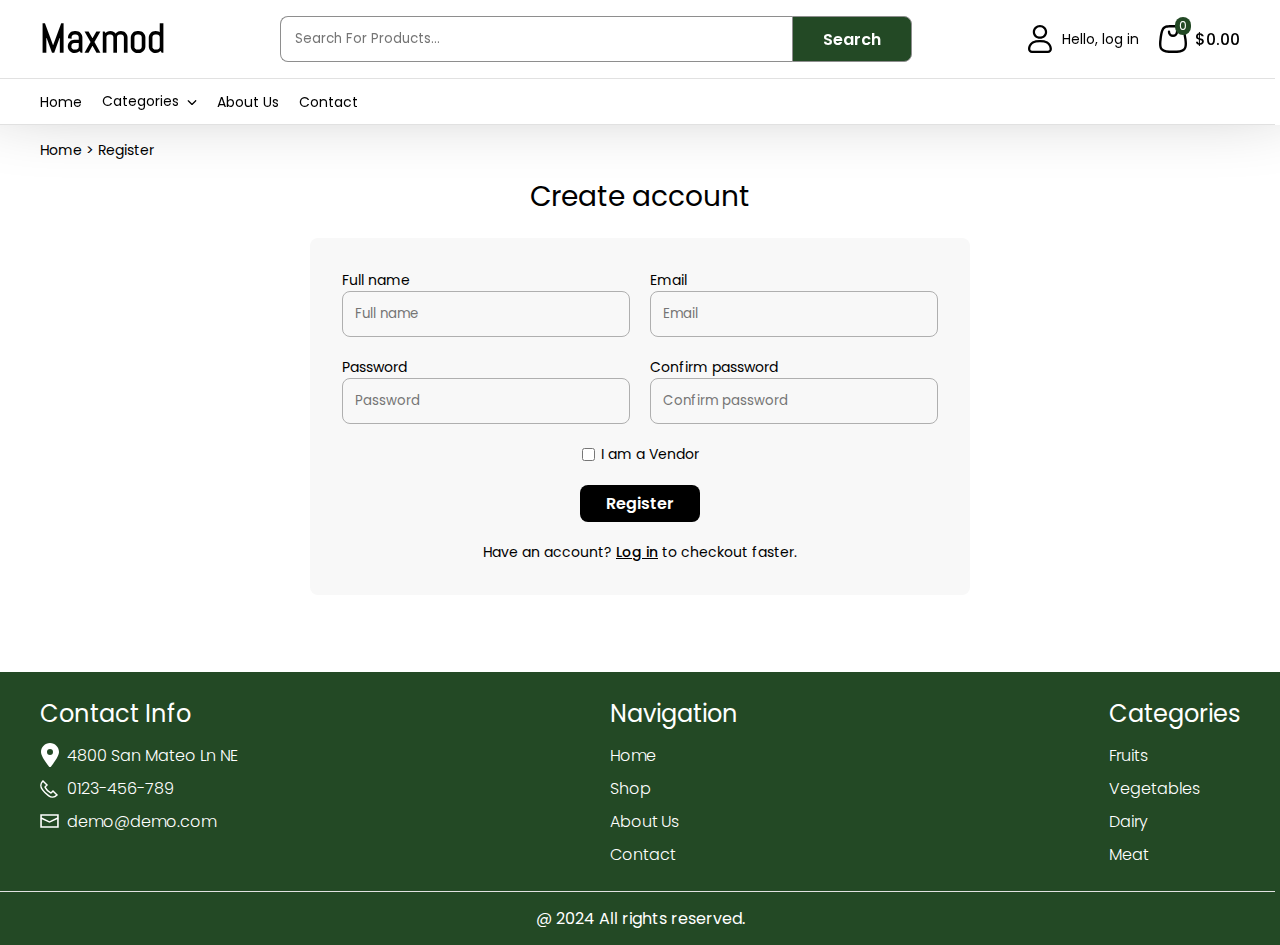
<file: register.html>
<!DOCTYPE html>
<html lang="en">
  <head>
    <meta charset="UTF-8" />
    <meta name="viewport" content="width=device-width, initial-scale=1.0" />
    <!-- Style -->
    <link rel="stylesheet" href="./client/assets/css/layout.min.css" />
    <link rel="stylesheet" href="./client/assets/css/register.min.css" />
    <link
      rel="icon"
      type="image/x-icon"
      href="./client/assets/icons/favicon.png"
    />
    <title>@ViewData["Title"]</title>
  </head>
  <body>
    <!-- Header Start -->
    <header>
      <div class="container">
        <div class="header-top">
          <!-- Logo -->
          <div class="left-side">
            <div class="burger-menu">
              <div class="bar"></div>
              <div class="bar"></div>
              <div class="bar"></div>
            </div>
            <a href="#">
              <h1 class="logo">Maxmod</h1>
            </a>
          </div>
          <!-- Search -->
          <form class="search" id="search-form">
            <input placeholder="Search For Products..." type="text" />
            <button class="btn" type="submit">Search</button>
          </form>
          <!-- Account-Cart -->
          <div class="account-cart">
            <!-- Account -->
            <div class="account-container">
              <button class="wrapper">
                <img src="./client/assets/icons/user_icon.svg" alt="" />
                <span>Hello, log in</span>
              </button>

              <div class="account-dropdown hidden">
                <ul>
                  <li>
                    <a href="#">
                      <img src="./client/assets/icons/signin_icon.svg" alt="" />
                      <span>Log In</span>
                    </a>
                  </li>
                  <li>
                    <a href="#">
                      <img src="./client/assets/icons/signup_icon.svg" alt="" />
                      <span>Register</span>
                    </a>
                  </li>
                  <li>
                    <a href="#">
                      <img
                        src="./client/assets/icons/signout_icon.svg"
                        alt=""
                      />
                      <span>Log Out</span>
                    </a>
                  </li>
                </ul>
              </div>
            </div>
            <!-- Cart -->
            <div class="cart-container">
              <button class="header-cart">
                <div class="cart-icon">
                  <img src="./client/assets/icons/cart_icon.svg" alt="" />
                  <span>0</span>
                </div>
                <span class="header-cart-total">$0.00</span>
              </button>
              <div class="cart-drawer hidden">
                <div class="drawer-top">
                  <h3>Shopping cart (1)</h3>
                  <button>
                    <img src="./client/assets/icons/close_icon.svg" alt="" />
                  </button>
                </div>
                <div class="line"></div>
                <ul class="drawer-middle">
                  <li class="product">
                    <a href="#">
                      <img
                        src="./client/assets/images/product/product-1.jpg"
                        alt=""
                      />
                    </a>
                    <div class="right-side">
                      <div class="product-detail">
                        <a href="#">Lorem ipsum dolor sit amet consectetur.</a>
                        <p>Weight: <span>500gm</span></p>
                        <span class="price">$19.00</span>
                      </div>
                      <div class="cart-control">
                        <button class="btn">
                          <img
                            src="./client/assets/icons/trashcan_icon.svg"
                            alt=""
                          />
                        </button>
                        <div class="count-control">
                          <button class="decrease" id="decrease-btn">-</button>
                          <input value="1" type="number" id="count-input" />
                          <button class="increase" id="increase-btn">+</button>
                        </div>
                      </div>
                    </div>
                  </li>
                </ul>
                <div class="line"></div>
                <div class="drawer-bottom">
                  <div class="subtotal-container">
                    <span>Subtotal (1)</span>
                    <span class="subtotal">$19.00</span>
                  </div>
                  <div class="wrapper">
                    <a class="btn" href="#">View Cart</a>
                    <a class="btn" href="#">Checkout</a>
                  </div>
                </div>
              </div>
              <div class="overlay hidden"></div>
            </div>
          </div>
        </div>
        <div class="line out-of-container"></div>
        <div class="header-bottom">
          <nav>
            <ul class="navigation">
              <li>
                <a href="#">Home</a>
              </li>
              <li class="categories">
                <a href="#">
                  Categories
                  <img src="./client/assets/icons/chevron.svg" alt="" />
                </a>
                <div class="nav-dropdown hidden">
                  <ul class="container">
                    <li>
                      <a href="#">All Products</a>
                    </li>
                    <li>
                      <a href="#">Fruits</a>
                      <div class="line"></div>
                      <div class="children">
                        <a href="#">Apple</a>
                        <a href="#">Pear</a>
                      </div>
                    </li>
                  </ul>
                  <div class="line"></div>
                </div>
              </li>
              <li>
                <a href="#">About Us</a>
              </li>
              <li>
                <a href="#">Contact</a>
              </li>
            </ul>
          </nav>
        </div>
        <div class="line out-of-container"></div>
      </div>
    </header>
    <main>
      <div class="container">
        <div class="breadcrumbs">
          <span><a href="#">Home </a>>&nbsp;</span><span> Register</span>
        </div>
        <!-- Register Start -->
        <section class="register-section">
          <h1>Create account</h1>
          <div class="register-wrapper">
            <form method="post">
              <div class="input-container">
                <div class="input-wrapper">
                  <label for="fullname">Full name</label>
                  <input type="text" id="fullname" placeholder="Full name" />
                </div>
                <div class="input-wrapper">
                  <label for="email">Email</label>
                  <input type="email" id="email" placeholder="Email" />
                </div>
                <div class="input-wrapper">
                  <label for="password">Password</label>
                  <input type="password" id="password" placeholder="Password" />
                </div>
                <div class="input-wrapper">
                  <label for="confirm-password">Confirm password</label>
                  <input
                    type="password"
                    id="confirm-password"
                    placeholder="Confirm password"
                  />
                </div>
              </div>
              <label for="vendor" class="vendor-checkbox">
                <input type="checkbox" id="vendor">
                <span>I am a Vendor</span>
              </label>
              <button type="submit" class="btn">Register</button>
            </form>
            <p>Have an account? <a href="#">Log in</a> to checkout faster.</p>
          </div>
        </section>
      </div>
    </main>
    <!-- Footer Start -->
    <footer>
      <div class="container">
        <nav>
          <ul>
            <li>
              <h3>Contact Info</h3>
              <ul>
                <li>
                  <img src="./client/assets/icons/footer_location.svg" alt="" />
                  <p>4800 San Mateo Ln NE</p>
                </li>
                <li>
                  <img src="./client/assets/icons/footer_phone.svg" alt="" />
                  <p>0123-456-789</p>
                </li>
                <li>
                  <img src="./client/assets/icons/footer_mail.svg" alt="asd" />
                  <p>demo@demo.com</p>
                </li>
              </ul>
            </li>
            <li>
              <h3>Navigation</h3>
              <ul>
                <li>
                  <a href="#"> Home </a>
                </li>
                <li>
                  <a href="#"> Shop </a>
                </li>
                <li>
                  <a href="#"> About Us </a>
                </li>
                <li>
                  <a href="#"> Contact </a>
                </li>
              </ul>
            </li>
            <li>
              <h3>Categories</h3>
              <ul>
                <li>
                  <a href="#">Fruits</a>
                </li>
                <li>
                  <a href="#">Vegetables</a>
                </li>
                <li>
                  <a href="#">Dairy</a>
                </li>
                <li>
                  <a href="#">Meat</a>
                </li>
              </ul>
            </li>
          </ul>
        </nav>
        <div class="line out-of-container"></div>
        <span class="copyright">@ 2024 All rights reserved.</span>
      </div>
      <button
        style="
          background: linear-gradient(
            to top,
            rgb(0, 0, 0) 0%,
            rgb(255, 255, 255) 0%
          );
        "
        class="back-to-top"
      >
        <img src="./client/assets/icons/chevron.svg" alt="" />
      </button>
    </footer>
    <!-- Scripts -->
    <script src="./client/assets/js/layout.min.js"></script>
  </body>
</html>
</file>
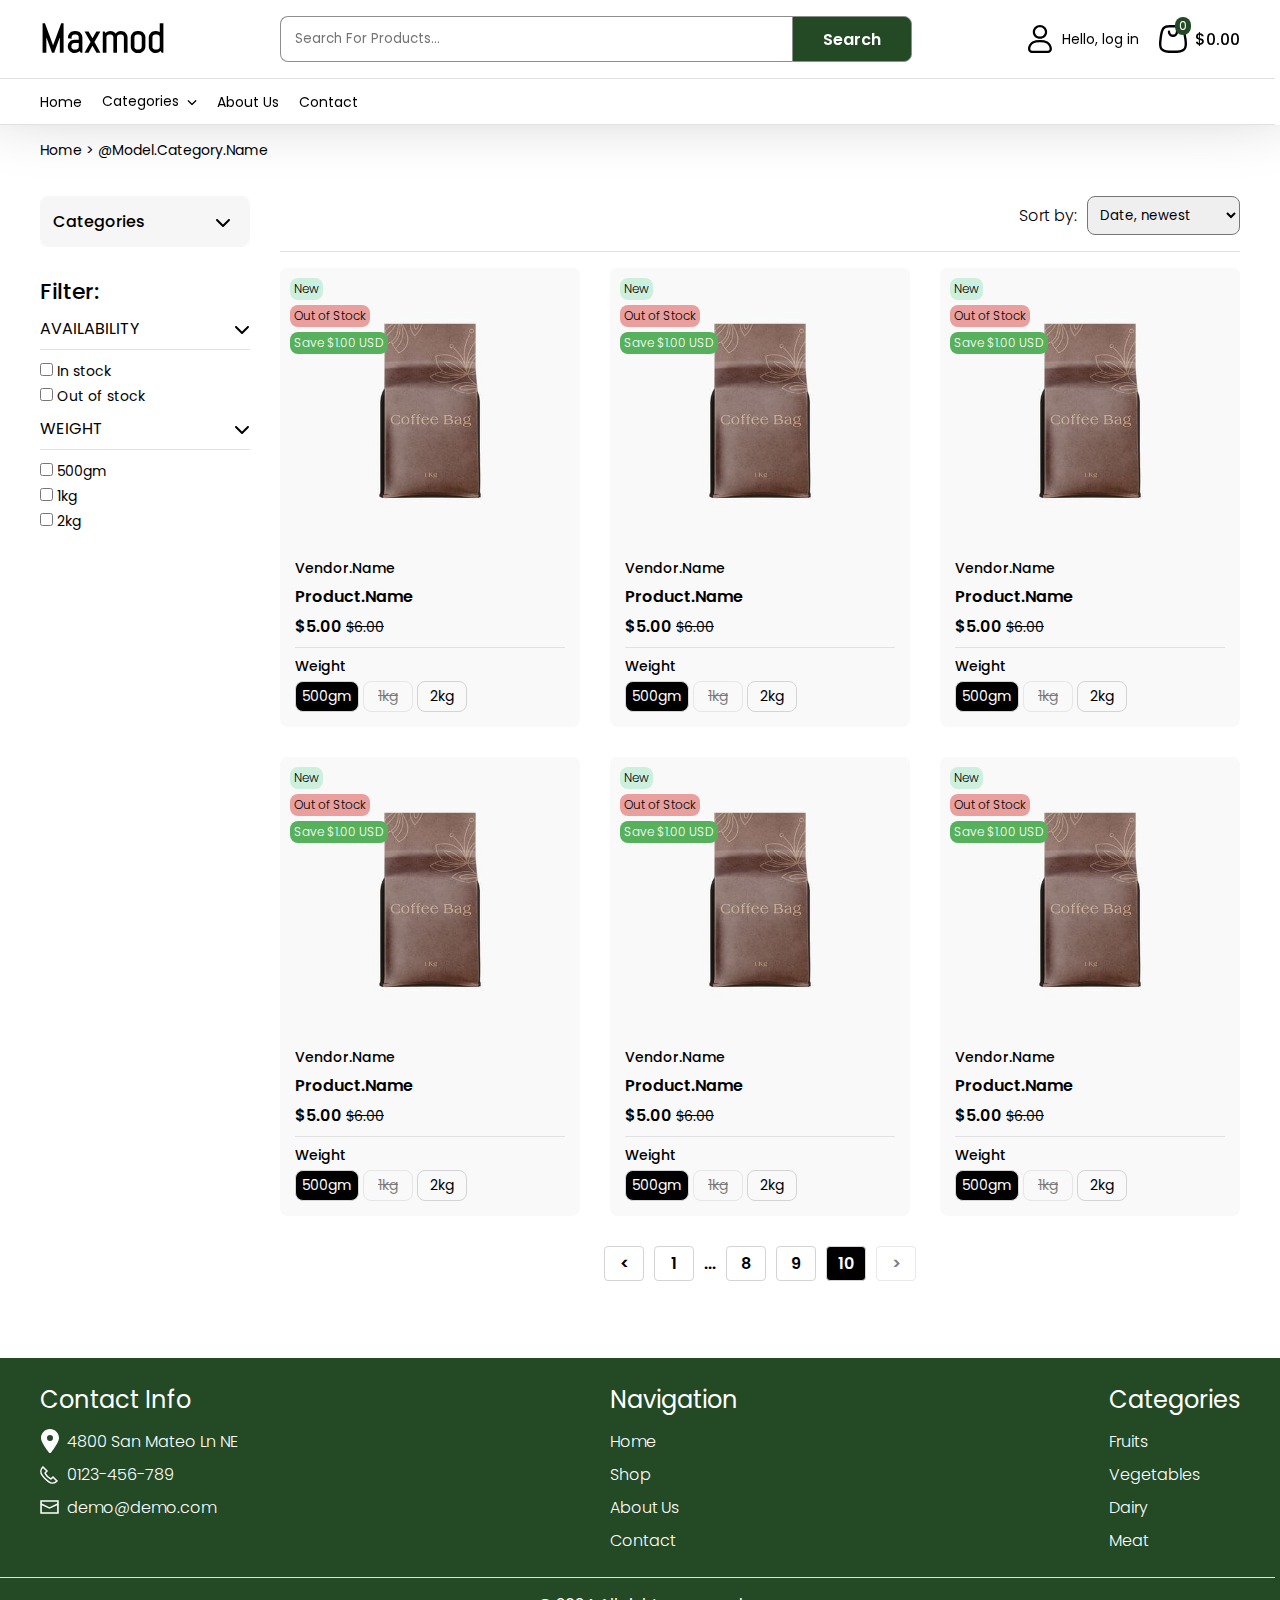
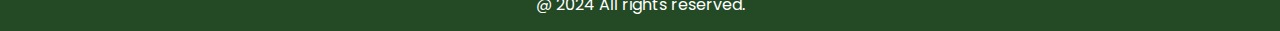
<file: shop.html>
<!DOCTYPE html>
<html lang="en">
  <head>
    <meta charset="UTF-8" />
    <meta name="viewport" content="width=device-width, initial-scale=1.0" />
    <!-- Style -->
    <link rel="stylesheet" href="./client/assets/css/layout.min.css" />
    <link rel="stylesheet" href="./client/assets/css/shop.min.css" />
    <link
      rel="icon"
      type="image/x-icon"
      href="./client/assets/icons/favicon.png"
    />
    <title>@ViewData["Title"]</title>
  </head>
  <body>
    <!-- Header Start -->
    <header>
      <div class="container">
        <div class="header-top">
          <!-- Logo -->
          <div class="left-side">
            <div class="burger-menu">
              <div class="bar"></div>
              <div class="bar"></div>
              <div class="bar"></div>
            </div>
            <a href="#">
              <h1 class="logo">Maxmod</h1>
            </a>
          </div>
          <!-- Search -->
          <form class="search" id="search-form">
            <input placeholder="Search For Products..." type="text" />
            <button class="btn" type="submit">Search</button>
          </form>
          <!-- Account-Cart -->
          <div class="account-cart">
            <!-- Account -->
            <div class="account-container">
              <button class="wrapper">
                <img src="./client/assets/icons/user_icon.svg" alt="" />
                <span>Hello, log in</span>
              </button>

              <div class="account-dropdown hidden">
                <ul>
                  <li>
                    <a href="#">
                      <img src="./client/assets/icons/signin_icon.svg" alt="" />
                      <span>Log In</span>
                    </a>
                  </li>
                  <li>
                    <a href="#">
                      <img src="./client/assets/icons/signup_icon.svg" alt="" />
                      <span>Register</span>
                    </a>
                  </li>
                  <li>
                    <a href="#">
                      <img
                        src="./client/assets/icons/signout_icon.svg"
                        alt=""
                      />
                      <span>Log Out</span>
                    </a>
                  </li>
                </ul>
              </div>
            </div>
            <!-- Cart -->
            <div class="cart-container">
              <button class="header-cart">
                <div class="cart-icon">
                  <img src="./client/assets/icons/cart_icon.svg" alt="" />
                  <span>0</span>
                </div>
                <span class="header-cart-total">$0.00</span>
              </button>
              <div class="cart-drawer hidden">
                <div class="drawer-top">
                  <h3>Shopping cart (1)</h3>
                  <button>
                    <img src="./client/assets/icons/close_icon.svg" alt="" />
                  </button>
                </div>
                <div class="line"></div>
                <ul class="drawer-middle">
                  <li class="product">
                    <a href="#">
                      <img
                        src="./client/assets/images/product/product-1.jpg"
                        alt=""
                      />
                    </a>
                    <div class="right-side">
                      <div class="product-detail">
                        <a href="#">Lorem ipsum dolor sit amet consectetur.</a>
                        <p>Weight: <span>500gm</span></p>
                        <span class="price">$19.00</span>
                      </div>
                      <div class="cart-control">
                        <button class="btn">
                          <img
                            src="./client/assets/icons/trashcan_icon.svg"
                            alt=""
                          />
                        </button>
                        <div class="count-control">
                          <button class="decrease" id="decrease-btn">-</button>
                          <input value="1" type="number" id="count-input" />
                          <button class="increase" id="increase-btn">+</button>
                        </div>
                      </div>
                    </div>
                  </li>
                </ul>
                <div class="line"></div>
                <div class="drawer-bottom">
                  <div class="subtotal-container">
                    <span>Subtotal (1)</span>
                    <span class="subtotal">$19.00</span>
                  </div>
                  <div class="wrapper">
                    <a class="btn" href="#">View Cart</a>
                    <a class="btn" href="#">Checkout</a>
                  </div>
                </div>
              </div>
              <div class="overlay hidden"></div>
            </div>
          </div>
        </div>
        <div class="line out-of-container"></div>
        <div class="header-bottom">
          <nav>
            <ul class="navigation">
              <li>
                <a href="#">Home</a>
              </li>
              <li class="categories">
                <a href="#">
                  Categories
                  <img src="./client/assets/icons/chevron.svg" alt="" />
                </a>
                <div class="nav-dropdown hidden">
                  <ul class="container">
                    <li>
                      <a href="#">All Products</a>
                    </li>
                    <li>
                      <a href="#">Fruits</a>
                      <div class="line"></div>
                      <div class="children">
                        <a href="#">Apple</a>
                        <a href="#">Pear</a>
                      </div>
                    </li>
                  </ul>
                  <div class="line"></div>
                </div>
              </li>
              <li>
                <a href="#">About Us</a>
              </li>
              <li>
                <a href="#">Contact</a>
              </li>
            </ul>
          </nav>
        </div>
        <div class="line out-of-container"></div>
      </div>
    </header>
    <main>
      <div class="container">
        <div class="breadcrumbs">
          <span><a href="#">Home </a>>&nbsp;</span
          ><span> @Model.Category.Name</span>
        </div>
        <!-- Shop Start -->
        <section class="shop-section">
          <div class="filters">
            <button class="close-filter">X</button>
            <div class="filter-categories">
              <button class="filter-categories-btn">
                Categories
                <img src="./client/assets/icons/chevron.svg" alt="" />
              </button>
              <ul class="filter-categories-ul hidden">
                <li>
                  <button class="category-btn">
                    Fruits
                    <img src="./client/assets/icons/chevron.svg" alt="" />
                  </button>
                  <ul class="filter-subcategories-ul hidden">
                    <li>
                      <button class="subcategory" data-subcategory="Apple">
                        Apple
                      </button>
                    </li>
                  </ul>
                </li>
              </ul>
              <ul class="filter-categories-ul hidden">
                <li>
                  <button class="category-btn">
                    Dairy
                    <img src="./client/assets/icons/chevron.svg" alt="" />
                  </button>
                  <ul class="filter-subcategories-ul hidden">
                    <li>
                      <button class="subcategory" data-subcategory="Milk">
                        Milk
                      </button>
                    </li>
                    <li>
                      <button class="subcategory" data-subcategory="Butter">
                        Butter
                      </button>
                    </li>
                  </ul>
                </li>
              </ul>
            </div>
            <div class="filter-container">
              <h3>Filter:</h3>
              <div class="filter-wrapper">
                <button class="filter-btn">
                  Availability
                  <img src="./client/assets/icons/chevron.svg" alt="" />
                </button>
                <div class="line"></div>
                <ul class="filter-ul open">
                  <li>
                    <label for="filter-instock">
                      <input type="checkbox" id="filter-instock" />
                      <span>In stock</span>
                    </label>
                  </li>
                  <li>
                    <label for="filter-outofstock">
                      <input type="checkbox" id="filter-outofstock" />
                      <span>Out of stock</span>
                    </label>
                  </li>
                </ul>
              </div>
              <div class="filter-wrapper">
                <button class="filter-btn">
                  Weight
                  <img src="./client/assets/icons/chevron.svg" alt="" />
                </button>
                <div class="line"></div>
                <ul class="filter-ul open">
                  <li>
                    <label for="filter-500gm">
                      <input type="checkbox" id="filter-500gm" />
                      <span>500gm</span>
                    </label>
                  </li>
                  <li>
                    <label for="filter-1kg">
                      <input type="checkbox" id="filter-1kg" />
                      <span>1kg</span>
                    </label>
                  </li>
                  <li>
                    <label for="filter-2kg">
                      <input type="checkbox" id="filter-2kg" />
                      <span>2kg</span>
                    </label>
                  </li>
                </ul>
              </div>
            </div>
          </div>
          <div class="overlay"></div>
          <div class="products">
            <div class="page-top">
              <label for="sort-select">Sort by:</label>
              <select name="sort" id="sort-select">
                <option value="newest">Date, newest</option>
                <option value="oldest">Date, oldest</option>
                <option value="highest-price">Price, highest</option>
                <option value="lowest-price">Price, lowest</option>
              </select>
              <button class="filter-sort">
                <img src="./client/assets/icons/filter_sort_icon.svg" alt="" />
                Filter and Sort
              </button>
            </div>
            <div class="line"></div>
            <div class="products-container">
              <div class="product">
                <div class="top">
                  <div class="badges">
                    <div class="new-badge"></div>
                    <div class="out-of-stock-badge"></div>
                    <div class="save-badge" data-dollar="1.00"></div>
                  </div>
                  <a href="#">
                    <img
                      src="./client/assets/images/product/product-1.jpg"
                      alt=""
                      class="main-img"
                    />
                    <img
                      src="./client/assets/images/product/product-2.png"
                      alt=""
                      class="hover-img"
                    />
                  </a>
                  <div class="actions">
                    <a href="#" class="btn">Detailed Look</a>
                    <a href="#" class="btn">Add To Cart</a>
                  </div>
                </div>
                <div class="bottom">
                  <h6>Vendor.Name</h6>
                  <a href="#">Product.Name</a>
                  <div class="price-wrapper">
                    <span class="selling-price">$5.00</span>
                    <span class="old-price">$6.00</span>
                  </div>
                  <div class="line"></div>
                  <h5>Weight</h5>
                  <div class="variations">
                    <label for="variation-500gm" class="variation active"
                      >500gm</label
                    >
                    <input
                      checked="checked"
                      style="display: none"
                      type="radio"
                      id="variation-500gm"
                      name="variation"
                    />
                    <label for="variation-1kg" class="variation out">1kg</label>
                    <input
                      style="display: none"
                      type="radio"
                      id="variation-1kg"
                      name="variation"
                      disabled
                    />
                    <label for="variation-2kg" class="variation">2kg</label>
                    <input
                      style="display: none"
                      type="radio"
                      id="variation-2kg"
                      name="variation"
                    />
                  </div>
                </div>
              </div>
              <div class="product">
                <div class="top">
                  <div class="badges">
                    <div class="new-badge"></div>
                    <div class="out-of-stock-badge"></div>
                    <div class="save-badge" data-dollar="1.00"></div>
                  </div>
                  <a href="#">
                    <img
                      src="./client/assets/images/product/product-1.jpg"
                      alt=""
                      class="main-img"
                    />
                    <img
                      src="./client/assets/images/product/product-2.png"
                      alt=""
                      class="hover-img"
                    />
                  </a>
                  <div class="actions">
                    <a href="#" class="btn">Detailed Look</a>
                    <a href="#" class="btn">Add To Cart</a>
                  </div>
                </div>
                <div class="bottom">
                  <h6>Vendor.Name</h6>
                  <a href="#">Product.Name</a>
                  <div class="price-wrapper">
                    <span class="selling-price">$5.00</span>
                    <span class="old-price">$6.00</span>
                  </div>
                  <div class="line"></div>
                  <h5>Weight</h5>
                  <div class="variations">
                    <label for="variation-500gm" class="variation active"
                      >500gm</label
                    >
                    <input
                      checked="checked"
                      style="display: none"
                      type="radio"
                      id="variation-500gm"
                      name="variation"
                    />
                    <label for="variation-1kg" class="variation out">1kg</label>
                    <input
                      style="display: none"
                      type="radio"
                      id="variation-1kg"
                      name="variation"
                      disabled
                    />
                    <label for="variation-2kg" class="variation">2kg</label>
                    <input
                      style="display: none"
                      type="radio"
                      id="variation-2kg"
                      name="variation"
                    />
                  </div>
                </div>
              </div>
              <div class="product">
                <div class="top">
                  <div class="badges">
                    <div class="new-badge"></div>
                    <div class="out-of-stock-badge"></div>
                    <div class="save-badge" data-dollar="1.00"></div>
                  </div>
                  <a href="#">
                    <img
                      src="./client/assets/images/product/product-1.jpg"
                      alt=""
                      class="main-img"
                    />
                    <img
                      src="./client/assets/images/product/product-2.png"
                      alt=""
                      class="hover-img"
                    />
                  </a>
                  <div class="actions">
                    <a href="#" class="btn">Detailed Look</a>
                    <a href="#" class="btn">Add To Cart</a>
                  </div>
                </div>
                <div class="bottom">
                  <h6>Vendor.Name</h6>
                  <a href="#">Product.Name</a>
                  <div class="price-wrapper">
                    <span class="selling-price">$5.00</span>
                    <span class="old-price">$6.00</span>
                  </div>
                  <div class="line"></div>
                  <h5>Weight</h5>
                  <div class="variations">
                    <label for="variation-500gm" class="variation active"
                      >500gm</label
                    >
                    <input
                      checked="checked"
                      style="display: none"
                      type="radio"
                      id="variation-500gm"
                      name="variation"
                    />
                    <label for="variation-1kg" class="variation out">1kg</label>
                    <input
                      style="display: none"
                      type="radio"
                      id="variation-1kg"
                      name="variation"
                      disabled
                    />
                    <label for="variation-2kg" class="variation">2kg</label>
                    <input
                      style="display: none"
                      type="radio"
                      id="variation-2kg"
                      name="variation"
                    />
                  </div>
                </div>
              </div>
              <div class="product">
                <div class="top">
                  <div class="badges">
                    <div class="new-badge"></div>
                    <div class="out-of-stock-badge"></div>
                    <div class="save-badge" data-dollar="1.00"></div>
                  </div>
                  <a href="#">
                    <img
                      src="./client/assets/images/product/product-1.jpg"
                      alt=""
                      class="main-img"
                    />
                    <img
                      src="./client/assets/images/product/product-2.png"
                      alt=""
                      class="hover-img"
                    />
                  </a>
                  <div class="actions">
                    <a href="#" class="btn">Detailed Look</a>
                    <a href="#" class="btn">Add To Cart</a>
                  </div>
                </div>
                <div class="bottom">
                  <h6>Vendor.Name</h6>
                  <a href="#">Product.Name</a>
                  <div class="price-wrapper">
                    <span class="selling-price">$5.00</span>
                    <span class="old-price">$6.00</span>
                  </div>
                  <div class="line"></div>
                  <h5>Weight</h5>
                  <div class="variations">
                    <label for="variation-500gm" class="variation active"
                      >500gm</label
                    >
                    <input
                      checked="checked"
                      style="display: none"
                      type="radio"
                      id="variation-500gm"
                      name="variation"
                    />
                    <label for="variation-1kg" class="variation out">1kg</label>
                    <input
                      style="display: none"
                      type="radio"
                      id="variation-1kg"
                      name="variation"
                      disabled
                    />
                    <label for="variation-2kg" class="variation">2kg</label>
                    <input
                      style="display: none"
                      type="radio"
                      id="variation-2kg"
                      name="variation"
                    />
                  </div>
                </div>
              </div>
              <div class="product">
                <div class="top">
                  <div class="badges">
                    <div class="new-badge"></div>
                    <div class="out-of-stock-badge"></div>
                    <div class="save-badge" data-dollar="1.00"></div>
                  </div>
                  <a href="#">
                    <img
                      src="./client/assets/images/product/product-1.jpg"
                      alt=""
                      class="main-img"
                    />
                    <img
                      src="./client/assets/images/product/product-2.png"
                      alt=""
                      class="hover-img"
                    />
                  </a>
                  <div class="actions">
                    <a href="#" class="btn">Detailed Look</a>
                    <a href="#" class="btn">Add To Cart</a>
                  </div>
                </div>
                <div class="bottom">
                  <h6>Vendor.Name</h6>
                  <a href="#">Product.Name</a>
                  <div class="price-wrapper">
                    <span class="selling-price">$5.00</span>
                    <span class="old-price">$6.00</span>
                  </div>
                  <div class="line"></div>
                  <h5>Weight</h5>
                  <div class="variations">
                    <label for="variation-500gm" class="variation active"
                      >500gm</label
                    >
                    <input
                      checked="checked"
                      style="display: none"
                      type="radio"
                      id="variation-500gm"
                      name="variation"
                    />
                    <label for="variation-1kg" class="variation out">1kg</label>
                    <input
                      style="display: none"
                      type="radio"
                      id="variation-1kg"
                      name="variation"
                      disabled
                    />
                    <label for="variation-2kg" class="variation">2kg</label>
                    <input
                      style="display: none"
                      type="radio"
                      id="variation-2kg"
                      name="variation"
                    />
                  </div>
                </div>
              </div>
              <div class="product">
                <div class="top">
                  <div class="badges">
                    <div class="new-badge"></div>
                    <div class="out-of-stock-badge"></div>
                    <div class="save-badge" data-dollar="1.00"></div>
                  </div>
                  <a href="#">
                    <img
                      src="./client/assets/images/product/product-1.jpg"
                      alt=""
                      class="main-img"
                    />
                    <img
                      src="./client/assets/images/product/product-2.png"
                      alt=""
                      class="hover-img"
                    />
                  </a>
                  <div class="actions">
                    <a href="#" class="btn">Detailed Look</a>
                    <a href="#" class="btn">Add To Cart</a>
                  </div>
                </div>
                <div class="bottom">
                  <h6>Vendor.Name</h6>
                  <a href="#">Product.Name</a>
                  <div class="price-wrapper">
                    <span class="selling-price">$5.00</span>
                    <span class="old-price">$6.00</span>
                  </div>
                  <div class="line"></div>
                  <h5>Weight</h5>
                  <div class="variations">
                    <label for="variation-500gm" class="variation active"
                      >500gm</label
                    >
                    <input
                      checked="checked"
                      style="display: none"
                      type="radio"
                      id="variation-500gm"
                      name="variation"
                    />
                    <label for="variation-1kg" class="variation out">1kg</label>
                    <input
                      style="display: none"
                      type="radio"
                      id="variation-1kg"
                      name="variation"
                      disabled
                    />
                    <label for="variation-2kg" class="variation">2kg</label>
                    <input
                      style="display: none"
                      type="radio"
                      id="variation-2kg"
                      name="variation"
                    />
                  </div>
                </div>
              </div>
            </div>
            <div class="pagination">
              <a href="#" class="pagination-prev"><</a>
              <ul class="pagination-btns">
                <li>
                  <a href="#" class="pagination-btn">1</a>
                </li>
                <span>...</span>
                <li>
                  <a href="#" class="pagination-btn">8</a>
                </li>
                <li>
                  <a href="#" class="pagination-btn">9</a>
                </li>
                <li>
                  <a href="#" class="pagination-btn active">10</a>
                </li>
              </ul>
              <a href="#" class="pagination-next disabled">></a>
            </div>
          </div>
        </section>
      </div>
    </main>
    <!-- Footer Start -->
    <footer>
      <div class="container">
        <nav>
          <ul>
            <li>
              <h3>Contact Info</h3>
              <ul>
                <li>
                  <img src="./client/assets/icons/footer_location.svg" alt="" />
                  <p>4800 San Mateo Ln NE</p>
                </li>
                <li>
                  <img src="./client/assets/icons/footer_phone.svg" alt="" />
                  <p>0123-456-789</p>
                </li>
                <li>
                  <img src="./client/assets/icons/footer_mail.svg" alt="asd" />
                  <p>demo@demo.com</p>
                </li>
              </ul>
            </li>
            <li>
              <h3>Navigation</h3>
              <ul>
                <li>
                  <a href="#"> Home </a>
                </li>
                <li>
                  <a href="#"> Shop </a>
                </li>
                <li>
                  <a href="#"> About Us </a>
                </li>
                <li>
                  <a href="#"> Contact </a>
                </li>
              </ul>
            </li>
            <li>
              <h3>Categories</h3>
              <ul>
                <li>
                  <a href="#">Fruits</a>
                </li>
                <li>
                  <a href="#">Vegetables</a>
                </li>
                <li>
                  <a href="#">Dairy</a>
                </li>
                <li>
                  <a href="#">Meat</a>
                </li>
              </ul>
            </li>
          </ul>
        </nav>
        <div class="line out-of-container"></div>
        <span class="copyright">@ 2024 All rights reserved.</span>
      </div>
      <button
        style="
          background: linear-gradient(
            to top,
            rgb(0, 0, 0) 0%,
            rgb(255, 255, 255) 0%
          );
        "
        class="back-to-top"
      >
        <img src="./client/assets/icons/chevron.svg" alt="" />
      </button>
    </footer>
    <!-- Scripts -->
    <script src="./client/assets/js/layout.min.js"></script>
    <script src="./client/assets/js/shop.min.js"></script>
  </body>
</html>
</file>
<file: client/assets/css/layout.min.css>
@import url(https://fonts.googleapis.com/css2?family=Poppins:ital,wght@0,100;0,200;0,300;0,400;0,500;0,600;0,700;0,800;0,900;1,100;1,200;1,300;1,400;1,500;1,600;1,700;1,800;1,900&display=swap);@import url(https://fonts.googleapis.com/css2?family=Abel&display=swap);.btn::before,.overlay{position:absolute;top:0;right:0;left:0;bottom:0}*{margin:0;padding:0;box-sizing:border-box}::-webkit-scrollbar{width:10px;height:4px}::-webkit-scrollbar-track{background:#f1f1f1bc}::-webkit-scrollbar-thumb{background:#234925}::-webkit-scrollbar-thumb:hover{background:#000}@layer base{input[type=number]::-webkit-inner-spin-button,input[type=number]::-webkit-outer-spin-button{-webkit-appearance:none;margin:0}}a,button,input,select,textarea{font-family:inherit}a{color:currentColor;text-decoration:none}ul{list-style:none}button{cursor:pointer;border:none;background-color:transparent}html{font-family:Poppins,sans-serif;scroll-behavior:smooth}body{position:relative;min-height:100vh}.new-badge::before{content:"New";background-color:#cdefdd;font-size:12px;font-weight:300;border-radius:8px;padding:2px 4px;display:flex;align-items:center;width:fit-content}.out-of-stock-badge::before{content:"Out of Stock";background-color:#e89f9d;font-size:12px;font-weight:300;border-radius:8px;padding:2px 4px;display:flex;align-items:center;width:fit-content}.sale-badge::before,.save-badge::before{background-color:#57b15c;color:#fff;font-weight:300;border-radius:8px;padding:2px 4px;width:fit-content;display:flex}.save-badge::before{content:"Save $" attr(data-dollar) " USD";font-size:12px;align-items:center}.sale-badge::before{content:"Sale";font-size:16px;align-items:center}.btn::before,.overlay{background-color:#000}.overlay{width:100vw;height:100vh;opacity:.4;z-index:1001;margin-left:calc(50% - 50vw)}.container{width:calc(100% - 80px);max-width:1440px;margin:0 auto}.hidden{display:none!important}.active>*{color:#000!important}.inverted{transform:rotate(180deg)}.logo{font-family:Abel,sans-serif;font-weight:900;font-size:40px;color:#000;line-height:40px}.btn{font-weight:600;font-size:16px;color:#fff;background-color:#234925;position:relative;overflow:hidden;z-index:1}.btn::before{content:"";z-index:-1;transition:transform .2s ease-in-out;transform:scaleY(0);transform-origin:bottom}.header-bottom,.header-top .account-container,header .header-top{position:relative}.btn:hover::before{transform:scaleY(1)}.line{background-color:#e1e1e1;height:1px}.line.out-of-container{width:calc(100vw - 5px);margin-left:calc(50% - 50vw)}header{position:sticky;top:0;background-color:#fff;z-index:1000;box-shadow:0 -49px 83px 10px rgba(0,0,0,.48);-webkit-box-shadow:0 -49px 83px 10px rgba(0,0,0,.48);-moz-box-shadow:0 -49px 83px 10px rgba(0,0,0,.48)}header .header-top{display:flex;justify-content:space-between;align-items:center;padding:16px 0}header .left-side{display:flex;align-items:center;gap:10px}header .left-side .burger-menu{display:none;justify-content:center;flex-direction:column;gap:4px;transform:rotate(180deg);cursor:pointer}header .left-side .burger-menu .bar{background-color:#000;width:20px;height:3px;border-radius:5px;transition:.2s linear}header .left-side .burger-menu.open .bar:first-child{transform:translateY(200%) rotate(-45deg)}header .left-side .burger-menu.open .bar:nth-child(2){transform:translateY(-100%) rotate(45deg);opacity:0}header .left-side .burger-menu.open .bar:nth-child(3){transform:translateY(-250%) rotate(45deg)}.header-top .search{display:flex}.header-top .search input{border:1px solid #8e8e8e;border-right:none;padding:12px 14px;border-radius:8px 0 0 8px;width:650px;outline-offset:-1px}.header-top .search button{width:120px;border-radius:0 8px 8px 0;border:1px solid #8e8e8e;min-height:100%}.account-cart{display:flex;gap:20px;align-items:center}.header-top .account-container .wrapper,.header-top .cart-container .header-cart{display:flex;align-items:center;justify-content:center;gap:8px}.header-top .account-container .wrapper img,.header-top .cart-container .cart-icon img{width:28px;height:28px;object-fit:contain;transition:filter .15s ease-in-out}.account-container .account-dropdown li a:hover img,.header-top .account-container .wrapper:hover img,.header-top .cart-container .header-cart:hover .cart-icon img{filter:invert(18%) sepia(68%) saturate(462%) hue-rotate(73deg) brightness(96%) contrast(86%)}.header-top .account-container span{font-weight:400;font-size:14px;color:#000}.account-container .account-dropdown{border:1px solid #bbb;border-radius:10px;background-color:#fff;padding:8px 10px;position:absolute;left:-50px;top:40px;animation:.2s animateDropdown;z-index:1000}.account-container .account-dropdown ul{display:flex;flex-direction:column;gap:8px}.account-container .account-dropdown li a{display:flex;align-items:center;gap:8px;width:140px}.account-container .account-dropdown li a>*{transition:.15s ease-in-out}.account-container .account-dropdown li a:hover span,.drawer-middle .product .product-detail a:hover,main .breadcrumbs a:hover{color:#234925}.account-container .account-dropdown img{width:14px;height:14px;object-fit:contain}@keyframes animateDropdown{0%{opacity:0;transform:translateY(-1.5rem)}100%{opacity:1;transform:translateY(0)}}.header-top .cart-container .cart-icon{position:relative;display:flex;align-items:center;justify-content:center;gap:8px}.header-top .cart-container .cart-icon span{position:absolute;top:-8px;right:-4px;color:#fff;background-color:#234925;border-radius:9999px;padding:0 4px;font-size:12px}.drawer-middle .product .product-detail .price,.header-cart-total{font-size:16px;font-weight:500;color:#000}.cart-container .cart-drawer{position:absolute;top:0;right:0;height:100vh;max-width:calc(100vw - 5vw);width:500px;background-color:#fff;border-radius:12px 0 0;z-index:1002;padding:16px;animation:.5s animateCartDrawer;margin-right:calc(50% - 50vw)}@keyframes animateCartDrawer{0%{opacity:0;transform:translateX(100px)}100%{opacity:1;transform:translateX(0)}}.cart-container .cart-drawer .drawer-top{display:flex;justify-content:space-between;align-items:center;padding-bottom:10px}.cart-container .cart-drawer .drawer-top h3{font-size:18px;font-weight:500}.cart-container .cart-drawer .drawer-top img{width:20px;height:20px;object-fit:contain}.cart-container .cart-drawer .drawer-middle{overflow-y:scroll;padding:12px 0;display:flex;flex-direction:column;gap:12px;min-height:15%;max-height:85%}.cart-drawer .drawer-middle .product{display:flex;gap:10px;align-items:center}.cart-drawer .drawer-middle .product img{width:100px;height:80px;object-fit:contain;border-radius:16px}.drawer-middle .product .right-side{display:flex;gap:10px}.drawer-middle .product .cart-control{display:flex;flex-direction:column;margin-right:10px;gap:10px}.drawer-middle .product .cart-control .btn{border-radius:8px;width:42px;height:42px;padding:12px;align-self:flex-end}.drawer-middle .product .cart-control .btn img{width:100%;height:100%;object-fit:contain}.count-control{display:flex;border:1px solid #e1e1e1;border-radius:8px;padding:8px;gap:8px}.count-control input{width:35px;height:35px;text-align:center;border:none;outline-offset:8px}.count-control .decrease,.count-control .increase{width:35px;height:35px;font-size:18px;font-weight:600;color:#000000b7}.drawer-middle .product .product-detail{display:flex;flex-direction:column;gap:4px}.drawer-middle .product .product-detail a{font-size:16px;font-weight:400;color:#000;transition:color .15s ease-in-out}.drawer-middle .product .product-detail p{font-size:14px;font-weight:300}.drawer-middle .product .product-detail p span{font-weight:500}.cart-drawer .drawer-bottom{display:flex;flex-direction:column;gap:8px;padding:12px 0}.cart-drawer .drawer-bottom .subtotal-container{display:flex;justify-content:space-between;align-items:center}.cart-drawer .drawer-bottom .subtotal-container span{font-size:18px}.cart-drawer .drawer-bottom .subtotal-container .subtotal,.header-bottom nav .nav-dropdown .container li:not(.children)>a:first-child{font-weight:600}.cart-drawer .drawer-bottom .wrapper{display:flex;justify-content:space-between;align-items:center;margin-top:10px}.cart-drawer .drawer-bottom .wrapper .btn{width:48%;border-radius:8px;text-align:center;padding:8px 0}.header-bottom{padding:12px 0}.header-bottom .categories a{display:flex;align-items:center;gap:8px}.header-bottom .categories img{width:10px;height:10px;object-fit:contain;transition:transform .2s ease-in-out}.header-bottom nav .nav-dropdown{position:absolute;top:50px;left:0;width:100vw;margin-left:calc(50% - 50vw);background-color:#fff;animation:.2s animateDropdown}.header-bottom nav .nav-dropdown ul{display:flex;flex-wrap:wrap;row-gap:20px;padding:12px 0}.header-bottom nav .nav-dropdown .children{margin-top:4px;display:flex;flex-direction:column}header nav .navigation{display:flex;align-items:center;gap:40px}footer .container,footer nav ul li{flex-direction:column;display:flex}header nav ul{display:flex;gap:40px}nav a{font-size:16px;font-weight:400;color:#000;word-spacing:-0.5px;transition:color .2s linear}header nav a:hover{color:#459149}footer{position:absolute;bottom:0;width:100%;background-color:#234925;color:#fff;z-index:999}footer h3{font-weight:400;cursor:default;font-size:24px}footer img{width:19px;height:24px;object-fit:contain}footer a,footer p{color:#fff;font-weight:300;transition:opacity .2s ease-in-out}footer a:hover{opacity:.7}footer .container{gap:10px;padding-top:24px}footer .line{margin-top:14px}footer nav ul{display:flex;align-items:start;justify-content:space-between}footer nav ul li{gap:12px}footer nav ul ul{display:flex;flex-direction:column;gap:8px;align-items:start}footer nav ul li ul li{display:flex;gap:8px;flex-direction:row}footer .copyright{text-align:center;padding-bottom:14px;padding-top:4px}footer .back-to-top{border:1px solid #000;width:46px;height:46px;border-radius:8px;align-items:center;justify-content:center;position:fixed;right:25px;bottom:40px;display:none}footer .back-to-top img{transform:rotate(180deg) translateY(-2px);transition:filter .2s ease-in-out;width:15px;height:15px}footer .back-to-top.halfway img{filter:invert(100%) sepia(3%) saturate(2%) hue-rotate(89deg) brightness(114%) contrast(100%)}main{padding-bottom:350px}main .breadcrumbs{display:flex;align-items:center;padding:15px 0}main .breadcrumbs span{font-weight:400;font-size:14px;transition:color .2s ease-in-out}@media screen and (max-width:1280px){.header-top .search input{width:40vw}header nav .navigation,header nav ul{gap:20px}.header-bottom{padding:10px 0}header nav a{font-size:14px}}@media screen and (max-width:1024px){.container{width:calc(100% - 30px)}header .left-side .burger-menu{display:flex}.logo{font-size:28px}header .header-top{padding-top:10px;padding-bottom:65px}.header-top .search{position:absolute;width:100%;top:60px}.header-top .search input,header nav .navigation li{width:100%}.header-top .account-container .wrapper img,.header-top .cart-container .cart-icon img{width:20px;height:20px}.drawer-middle .product .right-side{flex-direction:column}.drawer-middle .product .cart-control .btn{align-self:center}.drawer-middle .product .cart-control{flex-direction:row}header .header-bottom{display:none;animation:.3s animateDropdown}header nav .navigation{flex-direction:column;align-items:start;height:100%}header nav .navigation a{display:block;flex-grow:1}.header-bottom .categories a{display:flex;justify-content:space-between}.header-bottom nav .nav-dropdown{top:0;height:100%}.header-bottom nav .nav-dropdown li{width:fit-content}.header-bottom nav .nav-dropdown .line:last-child{display:none}footer h3{font-size:20px}footer a,footer p{font-size:16px;font-weight:300}}@media screen and (max-width:768px){main{padding-bottom:300px}footer h3{font-size:16px}footer a,footer p{font-size:12px;font-weight:300}footer .copyright{font-size:12px}}@media screen and (max-width:425px){main{padding-bottom:350px}.btn{font-size:14px}.header-top .search input{height:37px}header .header-top{padding-bottom:55px}.account-container .account-dropdown{left:-100px}.header-cart-total,.header-top .account-container .wrapper span{display:none}footer img{width:15px;height:20px}footer nav ul{flex-direction:column;gap:20px}}
</file>
<file: client/assets/css/index.min.css>
.delivery-info-section .text-wrapper,.introduction-section>div,.shop-by-category-section .slide a{flex-direction:column;display:flex}main section:not(:first-child){transition:.3s ease-in-out;margin-top:50px}main .introduction-section{position:relative;height:500px}.introduction-section .intro-img{position:absolute;top:0;left:0;right:0;width:100%;height:100%;object-fit:cover;z-index:-1}.introduction-section>div{justify-content:center;gap:30px;height:100%;color:#fff}.introduction-section h1{font-size:34px;font-weight:600;width:50%}.introduction-section p{font-size:16px;width:50%}.introduction-section .btn{width:130px;text-align:center;padding:8px;border-radius:8px;color:#000;background-color:#fff;transition:color .2s ease-in-out}.big-promo-section .container a:hover,.introduction-section .btn:hover{color:#fff}main .slider-top{display:flex;justify-content:space-between;align-items:center}main .slider-top .btn{text-align:center;padding:8px 28px;border-radius:8px}main .slider-top .text h2{font-size:32px;font-weight:600}main .slider-top .text h3{font-size:18px;font-weight:400;margin-top:8px}.slider{display:flex;align-items:center;margin-top:30px;position:relative;width:100%}.slide-container{overflow:hidden;width:100%}.slide-wrapper{display:flex;flex-flow:row nowrap;gap:30px;transition:transform .3s ease-in-out;max-width:93.7%}.slide{flex:0 0 auto}.slider .slider-back,.slider .slider-frwd{position:absolute;z-index:1;display:flex;align-items:center;justify-content:center;padding:12px;border-radius:8px}.slider .slider-back{transform:rotate(180deg) translateY(100%);top:50%;left:-50px}.slider .slider-back::before{transform-origin:top}.slider .slider-frwd{transform:translateY(-100%);top:50%;right:-50px}.slider .slider-back img,.slider .slider-frwd img{width:16px;height:16px;object-fit:contain;filter:invert(100%) sepia(0%) saturate(7461%) hue-rotate(257deg) brightness(100%) contrast(100%)}.shop-by-category-section .slide{width:15.92%;text-align:center}.shop-by-category-section .slide a:hover img{scale:1.1}.shop-by-category-section .slide a:hover span,.small-promos-section .wrapper a:hover{color:#234925}.shop-by-category-section .slide span{font-weight:600;margin-top:10px;font-size:16px;transition:color .2s ease-in-out}.shop-by-category-section .slide p{font-weight:400;margin-top:5px}.shop-by-category-section .slide img{width:100%;height:100%;object-fit:cover;transition:scale .4s ease-in-out}.shop-by-category-section .slide .img-container{overflow:hidden;border-radius:8px;display:flex}.weeks-highligths-section .slide{background-color:#f9f9f9;border-radius:8px;overflow:hidden;width:25%}.weeks-highligths-section .line{margin:16px 0}.weeks-highligths-section .slide .top{position:relative;height:280px}.weeks-highligths-section .slide .badges{position:absolute;display:flex;flex-direction:column;gap:5px;z-index:2;top:10px;left:10px}.weeks-highligths-section .slide img{position:absolute;top:0;left:0;width:100%;height:100%;object-fit:cover;transition:opacity .3s ease-in-out}.small-promos-section .wrapper a,.weeks-highligths-section .slide .bottom a{transition:color .2s ease-in-out}.weeks-highligths-section .slide .hover-img,.weeks-highligths-section .slide .top:hover .-img{opacity:0}.weeks-highligths-section .slide .top:hover .hover-img{opacity:1}.weeks-highligths-section .slide .actions{position:absolute;bottom:20px;left:0;right:0;justify-content:space-evenly;width:100%;display:none}.weeks-highligths-section .slide .actions .btn{width:45%;text-align:center;padding:6px;border-radius:8px;background-color:#000;font-weight:400;animation:.3s btnAppear}.weeks-highligths-section .slide:hover .actions{display:flex}.weeks-highligths-section .slide .actions .btn::before{background-color:#184434}@keyframes btnAppear{0%{opacity:0;transform:translateY(20px)}100%{opacity:1;transform:translateY(0)}}.weeks-highligths-section .slide .bottom{padding:10px 15px 15px;display:flex;flex-direction:column}.weeks-highligths-section .slide .bottom .line{margin:8px 0}.weeks-highligths-section .slide .bottom h5,.weeks-highligths-section .slide .bottom h6{font-size:14px;font-weight:500}.weeks-highligths-section .slide .bottom .price-wrapper,.weeks-highligths-section .slide .bottom a{font-weight:600;font-size:16px;margin-top:5px}.weeks-highligths-section .slide .bottom a:hover{color:#23634c}.weeks-highligths-section .slide .bottom .price-wrapper .old-price{font-weight:400;font-size:14px;text-decoration:line-through}.weeks-highligths-section .slide .bottom .variations{font-size:14px;font-weight:400;display:flex;gap:4px;margin-top:4px}.weeks-highligths-section .slide .bottom .variations>label{padding:4px 6px;border-radius:8px;border:1px solid #d4d4d4;min-width:50px;text-align:center;cursor:pointer}.weeks-highligths-section .slide .bottom .variations>.active{color:#fff;background:#000}.weeks-highligths-section .slide .bottom .variations>.out{text-decoration:line-through;opacity:.5}.promo-section .container{display:flex;gap:30px}.promo-section img{width:50%;border-radius:8px}.promo-section .text-container{display:flex;flex-direction:column;justify-content:center;gap:30px}.promo-section h2{font-size:40px;font-weight:700}.promo-section h2 span{font-weight:400}.promo-section p{font-size:14px;line-height:30px}.small-promos-section .container{display:grid;gap:30px;grid-template-columns:repeat(3,1fr);grid-template-rows:230px}.small-promos-section .wrapper{display:flex;flex-direction:column;justify-content:center;gap:12px;position:relative;border-radius:8px;padding:30px;overflow:hidden}.small-promos-section img{position:absolute;left:0;top:0;right:0;bottom:0;z-index:-1;width:100%;height:100%;object-fit:cover;transition:scale .4s ease-in-out;filter:opacity(75%)}.small-promos-section .wrapper:hover>img{scale:1.05}.small-promos-section .wrapper h5{font-size:12px;font-weight:400}.small-promos-section .wrapper h4{font-size:18px;width:70%;font-weight:500}.small-promos-section .wrapper p{font-size:14px;font-weight:300}.small-promos-section .wrapper a{font-size:14px;font-weight:500;text-decoration:underline;width:fit-content}.delivery-info-section{background-color:#e8eceb;width:100%}.delivery-info-section .container{display:flex;gap:50px;padding:30px 0}.delivery-info-section .wrapper{display:flex;align-items:center;gap:16px}.delivery-info-section .img-wrapper{border-radius:9999px;padding:12px;background-color:#174534;display:flex;align-items:center;justify-content:center}.delivery-info-section .img-wrapper img{width:24px;height:24px;object-fit:contain;transition:transform .2s ease-in-out}.delivery-info-section .wrapper:first-child img{filter:invert(100%) sepia(0%) saturate(2%) hue-rotate(308deg) brightness(110%) contrast(101%)}.delivery-info-section .text-wrapper h3,.scrolling-text-section .scroll p{font-size:18px;font-weight:600}.big-promo-section .container p,.delivery-info-section .text-wrapper p{font-size:14px}.delivery-info-section .wrapper:hover img{transform:rotateY(180deg)}.scrolling-text-section{width:100%;background-color:#eff2ef;padding:20px 0;overflow:hidden}.scrolling-text-section .scroll{white-space:nowrap;display:flex;cursor:pointer}.scrolling-text-section .scroll>div{display:flex;gap:56px}.right-to-left{animation:60s linear infinite RightToLeft}.scrolling-text-section:hover .right-to-left{animation-play-state:paused}@keyframes RightToLeft{0%{transform:translateX(100vw)}100%{transform:translateX(calc(-100% - 56px))}}.big-promo-section .container{color:#fff;text-align:center;position:relative;display:flex;flex-direction:column;align-items:center;justify-content:center;gap:30px;overflow:hidden;border-radius:12px;height:500px}.big-promo-section .container img{position:absolute;z-index:-1;left:0;top:0;right:0;bottom:0;width:100%;height:100%;object-fit:cover}.big-promo-section .container h3{font-weight:400;font-size:20px}.big-promo-section .container h2{width:40%;font-size:32px;font-weight:500}.big-promo-section .container a{display:block;width:130px;text-align:center;padding:8px;border-radius:8px;color:#000;background-color:#fff;transition:color .2s ease-in-out}.vendor-section .slide{margin:0 50px;width:5.94%}@media screen and (max-width:1024px){main section:not(:first-child){margin-top:30px}main .introduction-section{height:300px}.introduction-section>div{gap:25px}.introduction-section h1,main .slider-top .text h2{font-size:22px}.big-promo-section .container p,.introduction-section p,.scrolling-text-section .scroll p,main .slider-top .btn{font-size:14px}.big-promo-section .container h3,.delivery-info-section .text-wrapper h3,main .slider-top .text h3{font-size:16px}.slide-wrapper{gap:30px}.slider .slider-back{left:0}.slider .slider-frwd{right:0}.shop-by-category-section .slide{width:33.5%}.weeks-highligths-section .slide{width:33.4%}.scrolling-text-section{padding:4px 0}.promo-section .text-container{gap:20px}.promo-section h2{font-size:24px}.promo-section p{font-size:12px;line-height:24px}.small-promos-section .container{gap:30px;grid-template-columns:repeat(3,1fr);grid-template-rows:144px}.small-promos-section .wrapper{gap:4px}.delivery-info-section .text-wrapper p,.small-promos-section .wrapper a,.small-promos-section .wrapper h5,.small-promos-section .wrapper p{font-size:12px}.small-promos-section .wrapper h4{font-size:14px;width:100%}.delivery-info-section .container{gap:30px;padding:40px;flex-wrap:wrap}.delivery-info-section .wrapper{gap:12px;width:calc(33.33% - 30px * 2 / 3)}.delivery-info-section .img-wrapper{padding:10px}.delivery-info-section .img-wrapper img{width:18px;height:18px}.big-promo-section .container{gap:20px;height:300px}.big-promo-section .container h2{width:60%;font-size:24px}.vendor-section .slide{width:11.5%}}@media screen and (max-width:768px){.introduction-section>div{align-items:center;text-align:center;gap:16px}.introduction-section h1{font-size:18px;width:100%}.introduction-section p{width:100%;font-size:12px}.introduction-section .btn{font-size:14px;margin-top:10px}main .slider-top{flex-direction:column;align-items:start;gap:8px}main .slider-top .text h2{font-size:18px}.big-promo-section .container a,main .slider-top .text h3{font-size:14px}.slide-wrapper{gap:20px}.shop-by-category-section .slide{width:51.86%}.weeks-highligths-section .slide{width:106.6%}.weeks-highligths-section .slide .top{height:400px}.promo-section .container{flex-direction:column}.promo-section img{width:100%}.small-promos-section .container{grid-template-columns:1fr;grid-template-rows:repeat(3,1fr)}.small-promos-section .wrapper{height:50vh}.small-promos-section .wrapper a,.small-promos-section .wrapper h4,.small-promos-section .wrapper h5,.small-promos-section .wrapper p{width:70%;text-align:center}.delivery-info-section .container{padding:20px 40px;gap:20px}.delivery-info-section .wrapper{width:40%;max-width:100%}.big-promo-section .container h2{width:90%;font-size:20px}.vendor-section .slide{margin:0 45px}}@media screen and (max-width:425px){.small-promos-section .wrapper{height:30vh}.small-promos-section .wrapper a,.small-promos-section .wrapper h4,.small-promos-section .wrapper h5,.small-promos-section .wrapper p{width:100%;text-align:center}.shop-by-category-section .slide{width:50.4%}.weeks-highligths-section .slide .top{height:300px}.delivery-info-section .container{padding:20px 0}.delivery-info-section .wrapper{width:100%}main{padding-bottom:550px}}
</file>
<file: client/assets/css/about.min.css>
main .about-section{display:flex;align-items:center;flex-direction:column}.about-title{font-weight:400;font-size:30px}.about-description{width:650px;text-align:center;font-weight:300;font-size:14px;margin-top:20px}main .about-section .about-box{display:flex;background-color:#f2f2f2;border-radius:8px;margin-top:50px;overflow:hidden;width:100%}main .about-section .about-box img{max-width:50%;min-height:100%;object-fit:cover}main .about-section .about-box .right-side{display:flex;flex-direction:column;gap:20px;padding:50px}main .about-section .about-box .right-side .box-text{font-size:18px;font-weight:500}main .about-section .about-box .right-side .box-title{font-size:36px;font-weight:600;line-height:50px}main .about-section .about-box .right-side .box-description{font-weight:300;font-size:14px;line-height:25px}main .about-section .about-box .right-side .btn{border:1px solid #000;border-radius:8px;background-color:transparent;width:130px;color:#000;text-align:center;padding:10px 0;transition:color .15s ease-in-out}main .about-section .about-box .right-side .btn:hover{color:#fff}main .about-section .about-box .right-side .btn::before{background-color:#184434}@media screen and (max-width:768px){main{padding-bottom:300px}.about-description{width:100%}main .about-section .about-box{flex-direction:column}main .about-section .about-box img{border-radius:0 0 8px 8px;max-width:100%}main .about-section .about-box .right-side{gap:10px;padding:20px}main .about-section .about-box .right-side .box-text{font-size:16px}main .about-section .about-box .right-side .box-title{font-size:20px;font-weight:600;line-height:30px}main .about-section .about-box .right-side .btn{margin-top:10px;width:120px;padding:8px 0;font-size:14px;font-weight:500}}@media screen and (max-width:425px){main{padding-bottom:570px}}
</file>
<file: client/assets/css/cart.min.css>
main .cart-section{display:flex;gap:30px}main .cart-section .left-side{display:flex;flex-direction:column;width:75%}main .cart-section .left-side .page-top{display:flex;justify-content:space-between;align-items:center}main .cart-section .left-side .page-top h2{font-size:24px;font-weight:500}main .cart-section .left-side .page-top a{font-size:14px;text-decoration:underline;transition:color .2s ease-in-out}main .cart-section .left-side .page-top a:hover,main .cart-section .left-side .products-container .bottom .product .right-side .wrapper .product-detail a:hover{color:#234925}main .cart-section .left-side .products-container{margin-top:30px}main .cart-section .left-side .products-container .top{text-transform:uppercase;font-weight:500;font-size:16px;display:flex;justify-content:space-between}main .cart-section .left-side .products-container .line{margin:16px 0}main .cart-section .left-side .products-container .bottom{display:flex;flex-direction:column;gap:20px}main .cart-section .left-side .products-container .bottom .product{display:flex;gap:20px}main .cart-section .left-side .products-container .bottom .product img{width:120px;height:100px;object-fit:cover;border-radius:8px}main .cart-section .left-side .products-container .bottom .product .right-side{display:grid;grid-template-columns:60% 1fr;align-items:center;justify-content:space-between;width:100%}main .cart-section .left-side .products-container .bottom .product .right-side .wrapper{display:flex;align-items:center;width:100%}main .cart-section .left-side .products-container .bottom .product .right-side .wrapper .remove-item-btn img{width:18px;height:18px;object-fit:contain}main .cart-section .left-side .products-container .bottom .product .right-side .wrapper .quantity{display:flex;align-items:center;gap:10px;padding-left:20px}main .cart-section .left-side .products-container .bottom .product .right-side .wrapper .product-detail{display:flex;flex-direction:column;gap:4px;width:60%}main .cart-section .left-side .products-container .bottom .product .right-side .total-price{font-size:16px;font-weight:600;text-align:end}main .cart-section .left-side .products-container .bottom .product .right-side .wrapper .product-detail a{font-size:15px;font-weight:500;transition:color .2s ease-in-out}main .cart-section .left-side .products-container .bottom .product .right-side .wrapper .product-detail .selling-price{font-weight:600;font-size:14px}main .cart-section .left-side .products-container .bottom .product .right-side .wrapper .product-detail .old-price{text-decoration:line-through;font-size:12px}main .cart-section .left-side .products-container .bottom .product .right-side .wrapper .product-detail p{font-size:14px;color:#868686}main .cart-section .left-side .products-container .bottom .product .right-side .wrapper .product-detail p span{color:#000}main .cart-section .checkout-container{padding:16px;background-color:#f4f3f3;width:25%;display:flex;flex-direction:column;height:100%}main .cart-section .checkout-container .line{background-color:#c8c8c8;margin:12px 0}main .cart-section .checkout-container .subtotal{display:flex;justify-content:space-between;font-size:16px}main .cart-section .checkout-container .subtotal span{font-weight:600}main .cart-section .checkout-container .btn{border-radius:8px;min-width:100%;padding:8px;text-align:center}@media screen and (max-width:1024px){main .cart-section{flex-direction:column}main .cart-section .checkout-container,main .cart-section .left-side,main .cart-section .left-side .products-container .bottom .product .right-side .wrapper .product-detail{width:100%}main .cart-section .left-side .products-container .bottom .product .right-side .wrapper{flex-direction:column;align-items:start}main .cart-section .left-side .products-container .bottom .product .right-side .wrapper .quantity{padding:16px 0 0}main .cart-section .left-side .products-container .bottom .product img{width:175px;height:150px}main .cart-section .left-side .products-container .top span:nth-child(2),main .cart-section .left-side .products-container .top span:nth-child(3){display:none}main .cart-section .left-side .products-container .bottom .product .right-side{align-items:start;gap:10px}main .cart-section .left-side .products-container .bottom .product .right-side .total-price{width:auto}}@media screen and (max-width:768px){main .cart-section .left-side .products-container .bottom .product .right-side{grid-template-columns:1fr;gap:8px}main .cart-section .left-side .products-container .bottom .product .right-side .total-price{text-align:start;font-size:14px;font-weight:700}main .cart-section .left-side .products-container .bottom .product img{width:120px;height:100px}main .cart-section .left-side .products-container .bottom .product{align-items:center}main .cart-section .left-side .products-container .bottom .product a{height:fit-content}main .cart-section .left-side .products-container .bottom .product .right-side .count-control{padding:4px;gap:4px}main .cart-section .left-side .products-container .bottom .product .right-side .count-control input{outline-offset:4px}main .cart-section .left-side .products-container .bottom .product .right-side .wrapper .product-detail a,p,span{font-size:13px}main .cart-section .left-side .products-container .bottom .product .right-side .wrapper .product-detail{gap:2px}main .cart-section .left-side .products-container .bottom .product .right-side .wrapper .quantity{padding-top:8px}}@media screen and (max-width:425px){main{padding-bottom:600px}}
</file>
<file: client/assets/css/contact.min.css>
.contact-section{display:grid;width:100%;grid-template-columns:repeat(2,1fr);column-gap:50px}.contact-section .location-details,.contact-section form{display:flex;flex-direction:column;gap:20px}.contact-section form input,.contact-section form textarea{padding:12px 14px;font-size:16px;border-radius:8px;border:1px solid #adadad}.contact-section form textarea{resize:none;height:200px}.contact-section form button{text-align:center;border-radius:8px;padding:10px 0;width:130px}.contact-section .location-details div{font-weight:500}.contact-section .location-details div span{font-weight:400}@media screen and (max-width:768px){.contact-section{grid-template-columns:1fr;column-gap:0;row-gap:50px}}@media screen and (max-width:425px){main{padding-bottom:550px}}
</file>
<file: client/assets/css/login.min.css>
main .login-section h1{font-weight:400;font-size:28px;text-align:center}main .login-section h3{font-size:20px;font-weight:400}.login-section .login-wrapper{display:grid;gap:20px;grid-template-columns:1fr 1fr;margin-top:20px}.login-section .login-wrapper .btn{display:block;width:120px;text-align:center;padding:6px 10px;border-radius:8px;background-color:#000}.login-section .login-wrapper .btn::before{background-color:#184434}.login-section .login-wrapper>div{width:100%;background-color:#f8f8f8;border-radius:8px;padding:32px}.login-section .login-wrapper .left-side{display:flex;flex-direction:column;align-items:center;gap:20px}.login-section .login-wrapper .left-side form{display:flex;align-items:center;flex-direction:column;gap:20px;width:100%}.login-section .login-wrapper .left-side form input:not(.login-section .remember-checkbox input){width:80%;padding:12px;background-color:transparent;border:1px solid #afafaf;border-radius:8px}.login-section .login-wrapper .right-side{display:flex;flex-direction:column;gap:20px}.login-section .login-wrapper .right-side p{font-size:16px;font-weight:300}.login-section .remember-checkbox{display:flex;align-items:center;gap:6px;font-size:14px;cursor:pointer;transition:color .3s ease-in-out}.login-section .remember-checkbox:hover{color:#184434}.login-section .remember-checkbox input{accent-color:#000}@media screen and (max-width:768px){.login-section .login-wrapper{gap:20px;grid-template-columns:1fr}}@media screen and (max-width:425px){main{padding-bottom:550px}}
</file>
<file: client/assets/css/product-detail.min.css>
main .product-detail-section{display:flex;gap:30px}main .product-detail-section .left-side{width:55%}main .product-detail-section .right-side{display:flex;flex-direction:column;gap:10px;width:45%}main .product-detail-section .right-side .product-title{font-size:32px;font-weight:500;line-height:45px}main .product-detail-section .right-side .price-container{display:flex;align-items:center;gap:8px;font-weight:600;font-size:24px}main .product-detail-section .right-side .price-container .old-price{font-size:18px;color:#505050;text-decoration:line-through}main .product-detail-section .right-side .in-stock{color:#008a00;position:relative}main .product-detail-section .right-side .in-stock::before{content:".";position:absolute;font-size:50px;left:-3px;top:-40px}main .product-detail-section .right-side .variation-name{font-weight:500;font-size:16px}main .product-detail-section .right-side .variation-name span{font-weight:300}main .product-detail-section .right-side .variations{display:flex;gap:10px;font-size:14px;color:#000}main .product-detail-section .right-side .variations>label{padding:4px 6px;border-radius:8px;border:1px solid #d4d4d4;min-width:50px;text-align:center;cursor:pointer}main .product-detail-section .right-side .variations>.active{color:#fff;background:#234925}main .product-detail-section .right-side .variations>.out{text-decoration:line-through;opacity:.5}main .product-detail-section .right-side .quantity{font-size:16px}main .product-detail-section .right-side .count-control{width:139px}main .product-detail-section .right-side .btn-wrapper{display:flex;justify-content:space-between;align-items:center;margin-top:10px}main .product-detail-section .right-side .btn-wrapper .btn{width:48%;border-radius:8px;text-align:center;padding:8px 0}main .product-detail-section .right-side .shipping-text{text-align:center;font-size:14px}main .product-detail-section .right-side .shop-principles{background-color:#f4f4f4;padding:32px;border-radius:10px;display:flex;align-items:center;justify-content:space-between;font-size:14px}main .product-detail-section .right-side .shop-principles img{width:30px;height:30px;object-fit:contain}main .product-detail-section .right-side .shop-principles>div{display:flex;align-items:center;gap:10px}main .product-detail-section .right-side ul{display:flex;flex-direction:column;gap:10px}main .product-detail-section .right-side ul li{display:flex;font-size:14px}main .product-detail-section .right-side ul li span{min-width:155px}main .product-detail-section .right-side ul li p{color:#000000cc}main .product-detail-section .right-side h3{font-size:20px;font-weight:500;margin-top:20px;border-bottom:1px solid #d7d7d7cc}main .product-detail-section .right-side .product-description{font-size:14px;line-height:25px;margin-bottom:10px}main .product-detail-section .right-side .shipping-return .top{display:flex;align-items:center;justify-content:space-between;padding:10px 0;cursor:pointer;width:100%}main .product-detail-section .right-side .shipping-return .top h4{font-size:18px;font-weight:500}main .product-detail-section .right-side .shipping-return .top img{width:12px;height:12px;object-fit:contain}main .product-detail-section .right-side .shipping-return p{font-size:13px;margin-bottom:10px}main .product-detail-section .right-side .shipping-return .bottom{overflow:hidden;max-height:0%;transition:max-height .3s ease-in-out}main .product-detail-section .right-side .shipping-return .bottom.open{max-height:100%}main .product-detail-section .left-side{display:flex;flex-direction:column}main .product-detail-section .left-side .slider{display:flex;align-items:center;gap:12px;margin-top:30px}main .product-detail-section .left-side img{border-radius:8px}main .product-detail-section .left-side img.active{border:2px solid #000}main .product-detail-section .left-side .main-img{width:100%;object-fit:contain}main .product-detail-section .left-side .main-img.run-animation{animation:.7s mainImgAppear}@keyframes mainImgAppear{0%{opacity:0}100%{opacity:1}}main .product-detail-section .left-side .slider .slide-container{overflow:hidden}main .product-detail-section .left-side .slider .img-container{display:flex;gap:12px;max-height:170px}main .product-detail-section .left-side .slider .img-container img{width:calc(25% - 12px);aspect-ratio:1/1;object-fit:cover;cursor:pointer}main .product-detail-section .left-side .slider .img-container img:hover{opacity:.7}main .product-detail-section .left-side .slider button img{width:16px;height:16px;object-fit:contain}main .product-detail-section .left-side .slider .mobile-back,main .product-detail-section .left-side .slider .slider-back{transform:rotate(180deg)}.product-detail-section .left-side .slider .mobile-slider{display:none}@media screen and (max-width:1024px){main .product-detail-section .right-side .product-title{font-size:22px;line-height:30px}main .product-detail-section .right-side .price-container{font-size:20px}main .product-detail-section .right-side .in-stock,main .product-detail-section .right-side .product-description,main .product-detail-section .right-side .shipping-return p,main .product-detail-section .right-side .shipping-text,main .product-detail-section .right-side .variations{font-size:12px}main .product-detail-section .right-side .in-stock::before{top:-43px}main .product-detail-section .right-side .btn,main .product-detail-section .right-side .quantity,main .product-detail-section .right-side .variation-name{font-size:14px}main .product-detail-section .right-side .count-control{width:134px;padding:6px}main .product-detail-section .right-side .shop-principles{padding:16px;font-size:12px}main .product-detail-section .right-side .shop-principles img{width:24px;height:24px}main .product-detail-section .right-side ul li{font-size:13px}main .product-detail-section .right-side h3{font-size:18px}main .product-detail-section .right-side .shipping-return .top h4{font-size:16px}}@media screen and (max-width:768px){main .product-detail-section,main .product-detail-section .left-side .slider{flex-direction:column}main .product-detail-section .left-side,main .product-detail-section .right-side{width:100%}main .product-detail-section .left-side .main-img,main .product-detail-section .left-side .slider button{display:none}.product-detail-section .left-side .slider .mobile-slider{display:flex;align-items:center}.product-detail-section .left-side .slider .mobile-slider button{display:flex;padding:16px}main .product-detail-section .left-side .slider .img-container img{width:50%}main .product-detail-section .left-side .slider .img-container{max-height:300px;transition:transform .3s ease-in-out}main .product-detail-section .left-side img.active{border:none}main .product-detail-section .left-side .slider .img-container img:hover{opacity:1}}@media screen and (max-width:425px){main{padding-bottom:550px}}
</file>
<file: client/assets/css/register.min.css>
main .register-section{display:flex;flex-direction:column;gap:20px;align-items:center;justify-content:center}main .register-section h1{font-weight:400;font-size:28px}.register-section .register-wrapper{background-color:#f8f8f8;border-radius:8px;padding:32px;display:flex;flex-direction:column;align-items:center;gap:20px;width:55%}.register-section .register-wrapper .btn{display:block;width:120px;text-align:center;padding:6px 10px;border-radius:8px;background-color:#000}.register-section .register-wrapper .btn:before{background-color:#184434}.register-section .input-wrapper label,.register-section .register-wrapper p{font-size:14px}.register-section .register-wrapper p a{font-weight:500;text-decoration:underline;transition:color .3s ease-in-out}.register-section .register-wrapper p a:hover,.register-section .vendor-checkbox:hover{color:#184434}.register-section .register-wrapper form{display:flex;flex-direction:column;align-items:center;gap:20px;width:100%}.register-section form .input-container{display:grid;grid-template-columns:1fr 1fr;gap:20px;width:100%}.register-section .input-wrapper{display:flex;flex-direction:column}.register-section .input-wrapper input{padding:12px;background-color:transparent;border:1px solid #afafaf;border-radius:8px}.register-section .vendor-checkbox{display:flex;align-items:center;gap:6px;font-size:14px;cursor:pointer;transition:color .3s ease-in-out}.register-section .vendor-checkbox input{accent-color:#000}@media screen and (max-width:768px){.register-section form .input-container{grid-template-columns:1fr}.register-section .register-wrapper{width:100%}}@media screen and (max-width:425px){main{padding-bottom:550px}}
</file>
<file: client/assets/css/shop.min.css>
.shop-section .category-btn img,.shop-section .filter-categories-btn img,.shop-section .filter-wrapper .filter-btn img{width:16px;height:16px;object-fit:contain}.shop-section,.shop-section .filter-container{margin-top:20px}.shop-section{display:flex;gap:30px}.shop-section .filters{flex-shrink:0;flex-grow:1}.shop-section .products{width:80%}.shop-section .filters .close-filter{font-size:16px;font-weight:700;width:100%;text-align:end;margin-bottom:20px;display:none}.shop-section .filter-categories{border-radius:8px;border:1px solid #f6f6f6}.shop-section .filter-categories :hover{color:#234925}.shop-section .filter-categories-btn{background-color:#f6f6f6;padding:12px;border-radius:8px;width:100%;display:flex;gap:127px;align-items:center;font-size:16px;font-weight:500}.shop-section .filter-categories-btn img{transition:transform .2s ease-in-out}.shop-section .filter-categories-ul{display:flex;flex-direction:column;padding:8px 12px;max-height:0%;overflow:hidden;transition:max-height .7s ease-in-out}.shop-section .filter-categories-ul.open,.shop-section .filter-subcategories-ul.open,.shop-section .filter-wrapper .filter-ul.open{max-height:100%}.shop-section .filter-subcategories-ul,.shop-section .filter-wrapper .filter-ul{max-height:0%;transition:max-height .7s ease-in-out;overflow:hidden;display:flex}.shop-section .category-btn{display:flex;justify-content:space-between;align-items:center;width:100%;font-size:16px}.shop-section .filter-subcategories-ul{flex-direction:column;padding:4px 0 0 8px}.shop-section .subcategory{width:100%;text-align:start;font-size:14px}.shop-section .filter-container h3{font-size:22px;font-weight:500;padding:8px 0}.shop-section .filter-wrapper .filter-btn{display:flex;justify-content:space-between;align-items:center;width:100%;font-size:16px;text-transform:uppercase}.shop-section .filter-wrapper .line,.shop-section .products-container .product .bottom .line{margin:8px 0}.shop-section .filter-wrapper .filter-ul{flex-direction:column;padding-bottom:8px}.shop-section .filter-wrapper .filter-ul :hover{color:#39743c}.shop-section .filter-wrapper .filter-ul label{display:block;width:100%;cursor:pointer}.shop-section .filter-wrapper .filter-ul span{font-size:14px}.shop-section .filter-wrapper .filter-ul input{accent-color:#000}.shop-section .products .page-top{display:flex;align-items:center;gap:10px;justify-content:end}.shop-section .products .page-top label{font-weight:300;font-size:16px}.shop-section .products .page-top select{padding:8px 32px 8px 8px;border-radius:8px;cursor:pointer}.shop-section .products .line{margin:16px 0}.shop-section .products-container{display:grid;grid-template-columns:repeat(3,1fr);gap:30px}.shop-section .products-container .product{background-color:#f9f9f9;border-radius:8px;overflow:hidden}.shop-section .products-container .product .top{position:relative;height:280px}.shop-section .products-container .product .badges{position:absolute;display:flex;flex-direction:column;gap:5px;z-index:2;top:10px;left:10px}.shop-section .products-container .product img{position:absolute;top:0;left:0;width:100%;height:100%;object-fit:cover;transition:opacity .3s ease-in-out}.shop-section .products-container .product .hover-img,.shop-section .products-container .product .top:hover .-img{opacity:0}.shop-section .products-container .product .top:hover .hover-img{opacity:1}.shop-section .products-container .product .actions{position:absolute;bottom:20px;left:0;right:0;justify-content:space-evenly;width:100%;display:none}.shop-section .products-container .product .actions .btn{width:45%;text-align:center;padding:6px;border-radius:8px;background-color:#000;font-weight:400;animation:.3s btnAppear}.shop-section .products-container .product:hover .actions{display:flex}.shop-section .products-container .product .actions .btn::before{background-color:#184434}@keyframes btnAppear{0%{opacity:0;transform:translateY(20px)}100%{opacity:1;transform:translateY(0)}}.shop-section .products-container .product .bottom{padding:10px 15px 15px;display:flex;flex-direction:column}.shop-section .products-container .product .bottom h5,.shop-section .products-container .product .bottom h6{font-size:14px;font-weight:500}.shop-section .products-container .product .bottom a{font-size:16px;font-weight:600;transition:color .2s ease-in-out;margin-top:5px}.shop-section .products-container .product .bottom a:hover{color:#23634c}.shop-section .products-container .product .bottom .price-wrapper{font-weight:600;font-size:16px;margin-top:5px}.shop-section .products-container .product .bottom .price-wrapper .old-price{font-weight:400;font-size:14px;text-decoration:line-through}.shop-section .products-container .product .bottom .variations{font-size:14px;font-weight:400;display:flex;gap:4px;margin-top:4px}.shop-section .products-container .product .bottom .variations>label{padding:4px 6px;border-radius:8px;border:1px solid #d4d4d4;min-width:50px;text-align:center;cursor:pointer}.shop-section .products-container .product .bottom .variations>.active{color:#fff;background:#000}.shop-section .products-container .product .bottom .variations>.out{text-decoration:line-through;opacity:.5}.shop-section .products .pagination{margin-top:30px;display:flex;justify-content:center;align-items:center;gap:10px;font-weight:600;font-size:16px}.shop-section .pagination .pagination-btns{display:flex;align-items:center;gap:10px}.shop-section .pagination a{display:block;text-align:center;min-width:40px;padding:4px 8px;border-radius:4px;border:1px solid #d4d4d4;transition:color,background-color .3s ease-in-out}.shop-section .pagination a.active{background-color:#000;color:#fff}.shop-section .pagination a:hover{background-color:#234925;color:#fff}.shop-section .products .pagination>.disabled{opacity:.5;cursor:not-allowed}.filter-sort{display:none;align-items:center;gap:8px;font-weight:500;font-size:14px}.filter-sort img{width:20px;height:20px;object-fit:contain}@media screen and (max-width:1280px){.shop-section .filter-categories-btn{gap:70px}}@media screen and (max-width:1024px){.shop-section .products-container{grid-template-columns:repeat(2,1fr)}}@media screen and (max-width:768px){.shop-section .products-container{grid-template-columns:1fr}.shop-section .filters .close-filter{display:block}.filter-sort{display:flex}.shop-section .products .page-top{justify-content:space-between}.shop-section .products .page-top label{display:none}.shop-section .filters{position:absolute;top:0;right:0;height:100vh;max-width:calc(100vw - 5vw);width:500px;background-color:#fff;border-radius:12px 0 0;z-index:1002;padding:16px;margin-right:calc(50% - 50vw)}.shop-section .filter-categories-btn{gap:normal;justify-content:space-between}.shop-section .products{width:100%}}@media screen and (max-width:425px){main{padding-bottom:550px}}
</file>
